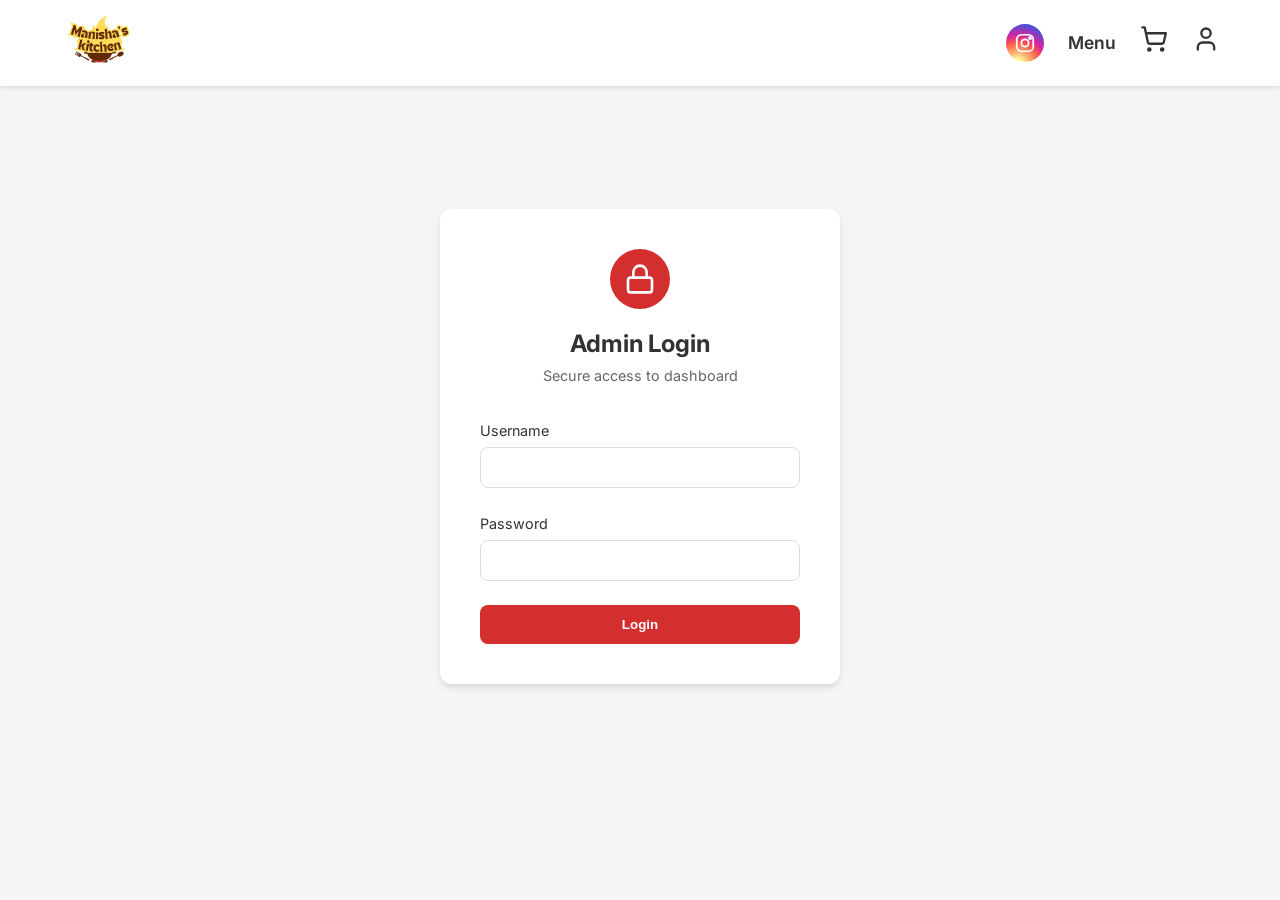
<file: admin/index.html>
<!doctype html>
<html lang="en">
  <head>
    <meta charset="UTF-8" />
    <link rel="icon" type="image/svg+xml" href="../favicon.svg" />
    <link rel="icon" type="image/png" sizes="32x32" href="../assets/favicon-32.png" />
    <link rel="apple-touch-icon" href="../assets/apple-touch-icon.png" />
    <meta name="viewport" content="width=device-width, initial-scale=1.0" />
    <title>Manisha's Kitchen | Eat More. Save More | Delicious Food &amp; Great Offers.</title>
    <meta name="description" content="Order delicious homemade Indian food from Manisha's Kitchen. Eat more, save more with great offers on fresh meals, snacks, and beverages." />
    <meta name="keywords" content="Manisha's Kitchen, Indian food, homemade food, food offers, online food ordering, restaurant menu" />
    <meta name="author" content="Manisha's Kitchen" />
    <meta name="robots" content="index, follow" />
    <meta name="theme-color" content="#e85d04" />

    <meta property="og:type" content="website" />
    <meta property="og:site_name" content="Manisha's Kitchen" />
    <meta property="og:title" content="Manisha's Kitchen | Eat More. Save More | Delicious Food &amp; Great Offers." />
    <meta property="og:description" content="Order delicious homemade Indian food and discover great offers at Manisha's Kitchen." />
    <meta property="og:image" content="../assets/food/photo-updates/chicken-biryani.png" />
    <meta property="og:image:alt" content="A delicious meal from Manisha's Kitchen" />
    <meta property="og:locale" content="en_IN" />

    <meta name="twitter:card" content="summary_large_image" />
    <meta name="twitter:title" content="Manisha's Kitchen | Eat More. Save More | Delicious Food &amp; Great Offers." />
    <meta name="twitter:description" content="Order delicious homemade Indian food and discover great offers at Manisha's Kitchen." />
    <meta name="twitter:image" content="../assets/food/photo-updates/chicken-biryani.png" />
    <meta name="twitter:image:alt" content="A delicious meal from Manisha's Kitchen" />
    <link rel="preconnect" href="https://fonts.googleapis.com">
    <link rel="preconnect" href="https://fonts.gstatic.com" crossorigin>
    <link href="https://fonts.googleapis.com/css2?family=Inter:wght@400;500;600;700&display=swap" rel="stylesheet">
    <script>
      var pathSegments = window.location.pathname.split('/');
      var adminSegmentIndex = pathSegments.findIndex(function (segment) {
        return segment.toLowerCase() === 'admin';
      });
      window.__ORDER_APP_BASE__ = adminSegmentIndex >= 0
        ? pathSegments.slice(0, adminSegmentIndex).join('/') + '/'
        : new URL('./', window.location.href).pathname;
      // The prebuilt admin bundle contains a few legacy root-relative links.
      // Keep them inside this deployment when it is hosted in a subfolder,
      // including nested routes such as /admin/lms.
      function localLegacyPath(link) {
        var href = link.getAttribute('href') || link.href || '';
        try {
          var parsed = new URL(href, window.location.href);
          return parsed.origin === window.location.origin ? parsed.pathname : '';
        } catch (_) {
          return '';
        }
      }
      function destinationForLegacyLink(link) {
        var pathname = localLegacyPath(link);
        if (pathname === '/menu.html' || pathname === '/checkout.html') {
          return window.__ORDER_APP_BASE__ + pathname.slice(1);
        }
        return '';
      }
      function rewriteLegacyLinks() {
        document.querySelectorAll('a[href]').forEach(function (link) {
          var destination = destinationForLegacyLink(link);
          if (destination) link.setAttribute('href', destination);
        });
      }
      document.addEventListener('click', function (event) {
        var link = event.target.closest && event.target.closest('a[href]');
        var destination = link && destinationForLegacyLink(link);
        if (destination) {
          event.preventDefault();
          window.location.assign(destination);
        }
      }, true);
      new MutationObserver(rewriteLegacyLinks).observe(document.documentElement, { childList: true, subtree: true });
      document.addEventListener('DOMContentLoaded', rewriteLegacyLinks);
    </script>
    <script defer src="address-display.js?v=address-live-1"></script>
    <script type="module" crossorigin src="../assets/index-DFJhDGKq.js"></script>
    <link rel="stylesheet" crossorigin href="../assets/index-k2oe8nTM.css">
  </head>
  <body>
    <div id="root"></div>
  </body>
</html>
</file>
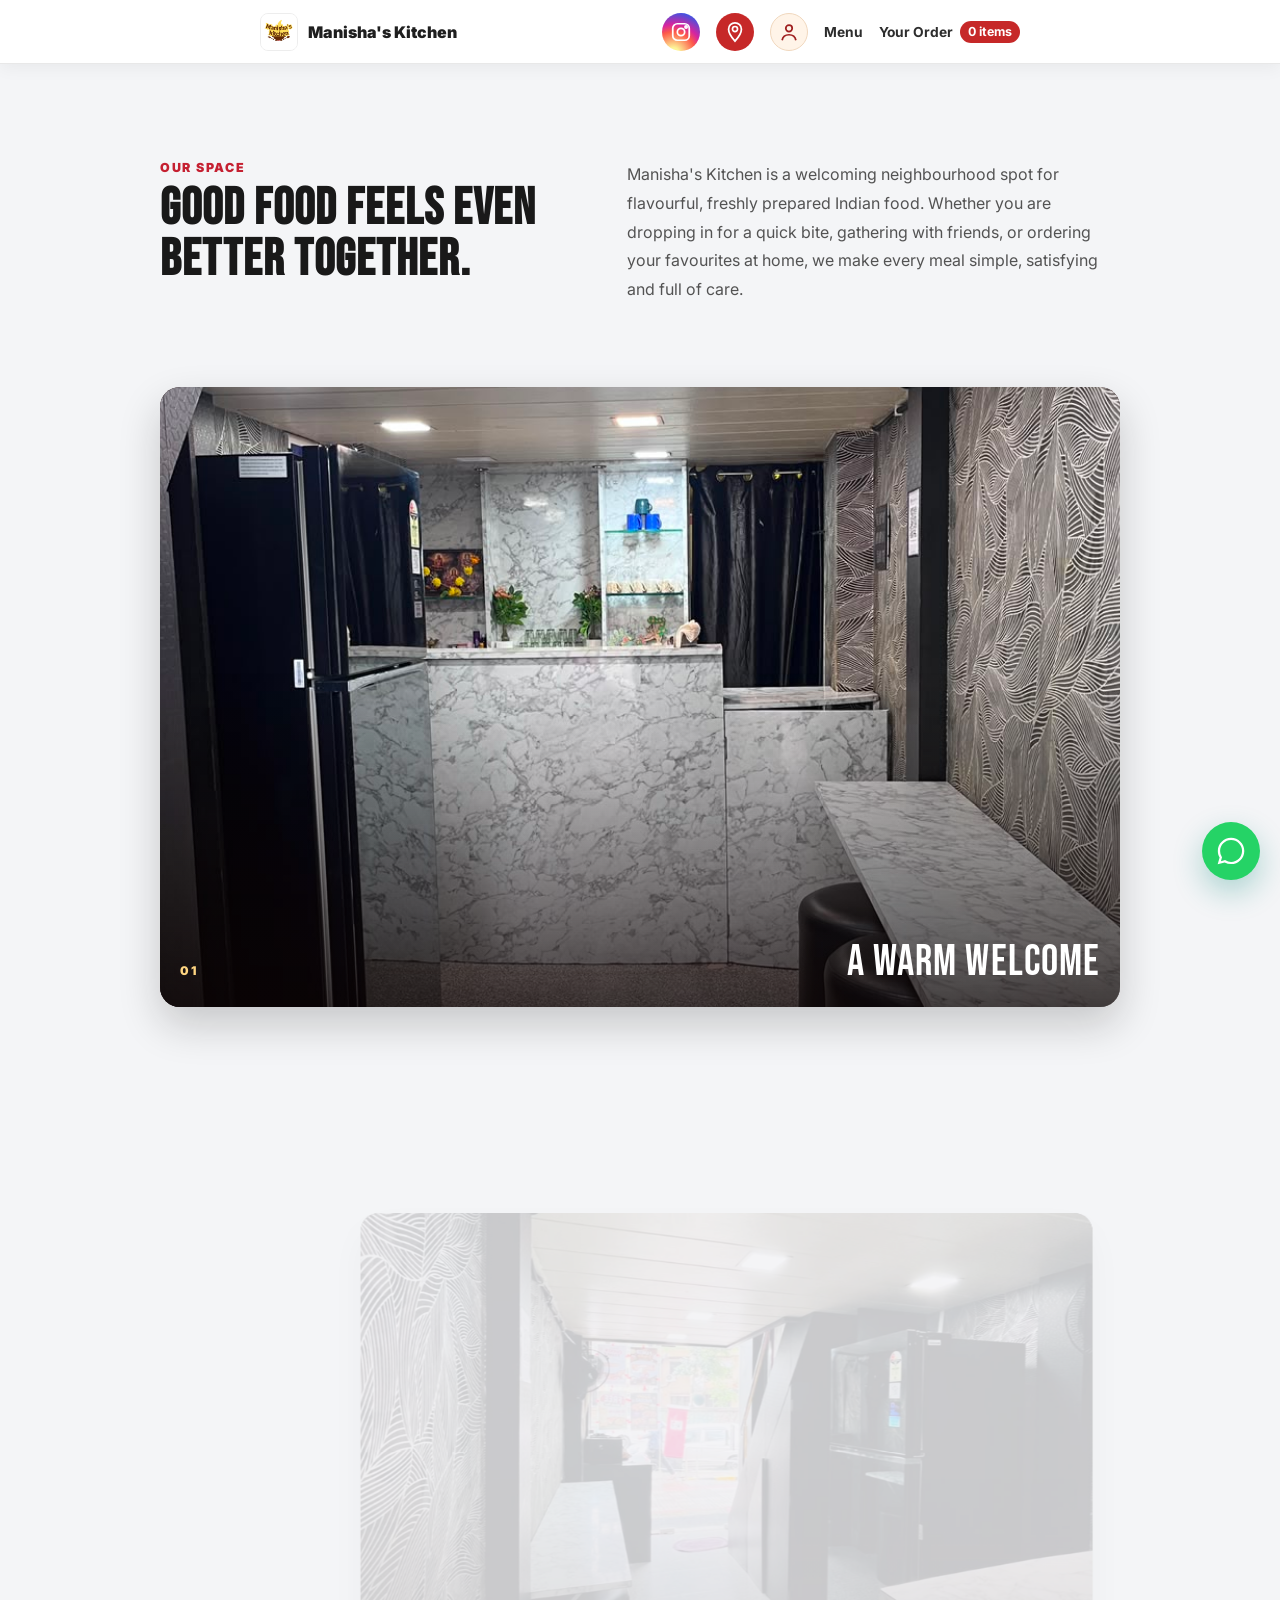
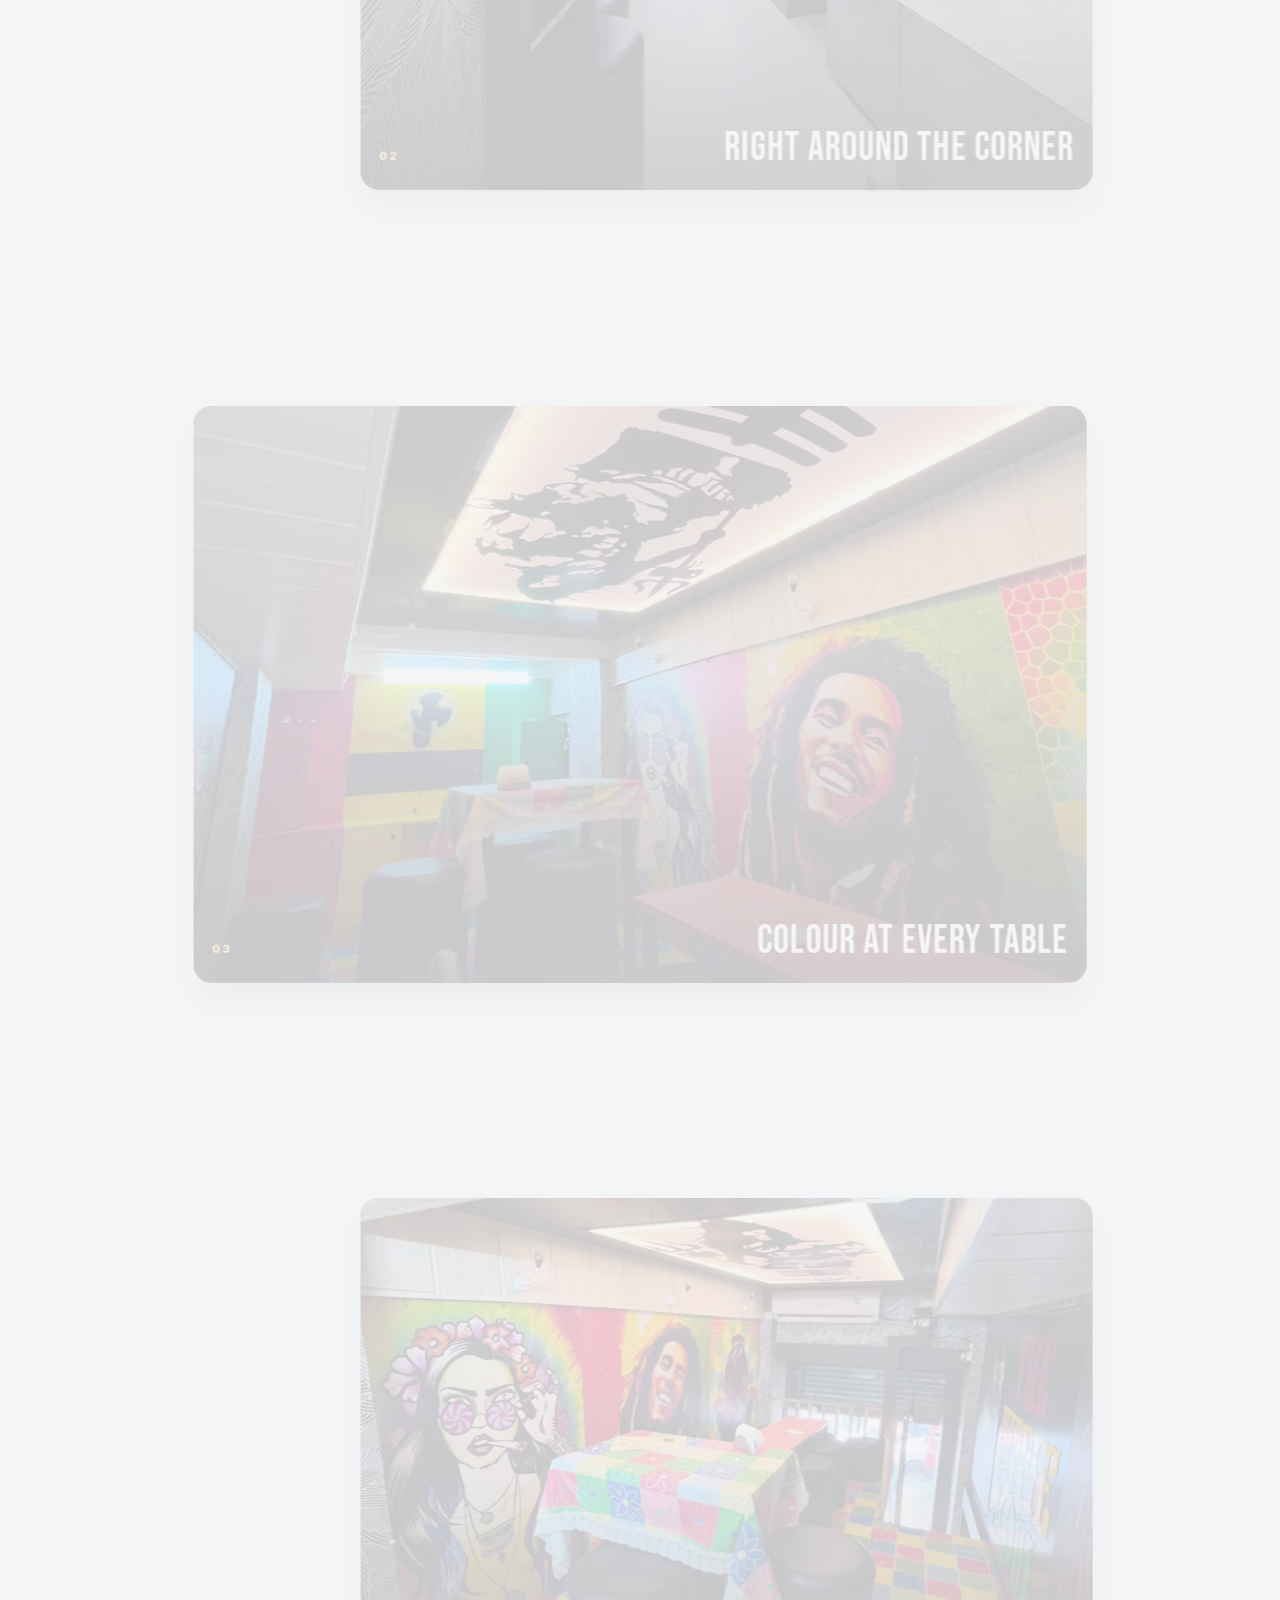
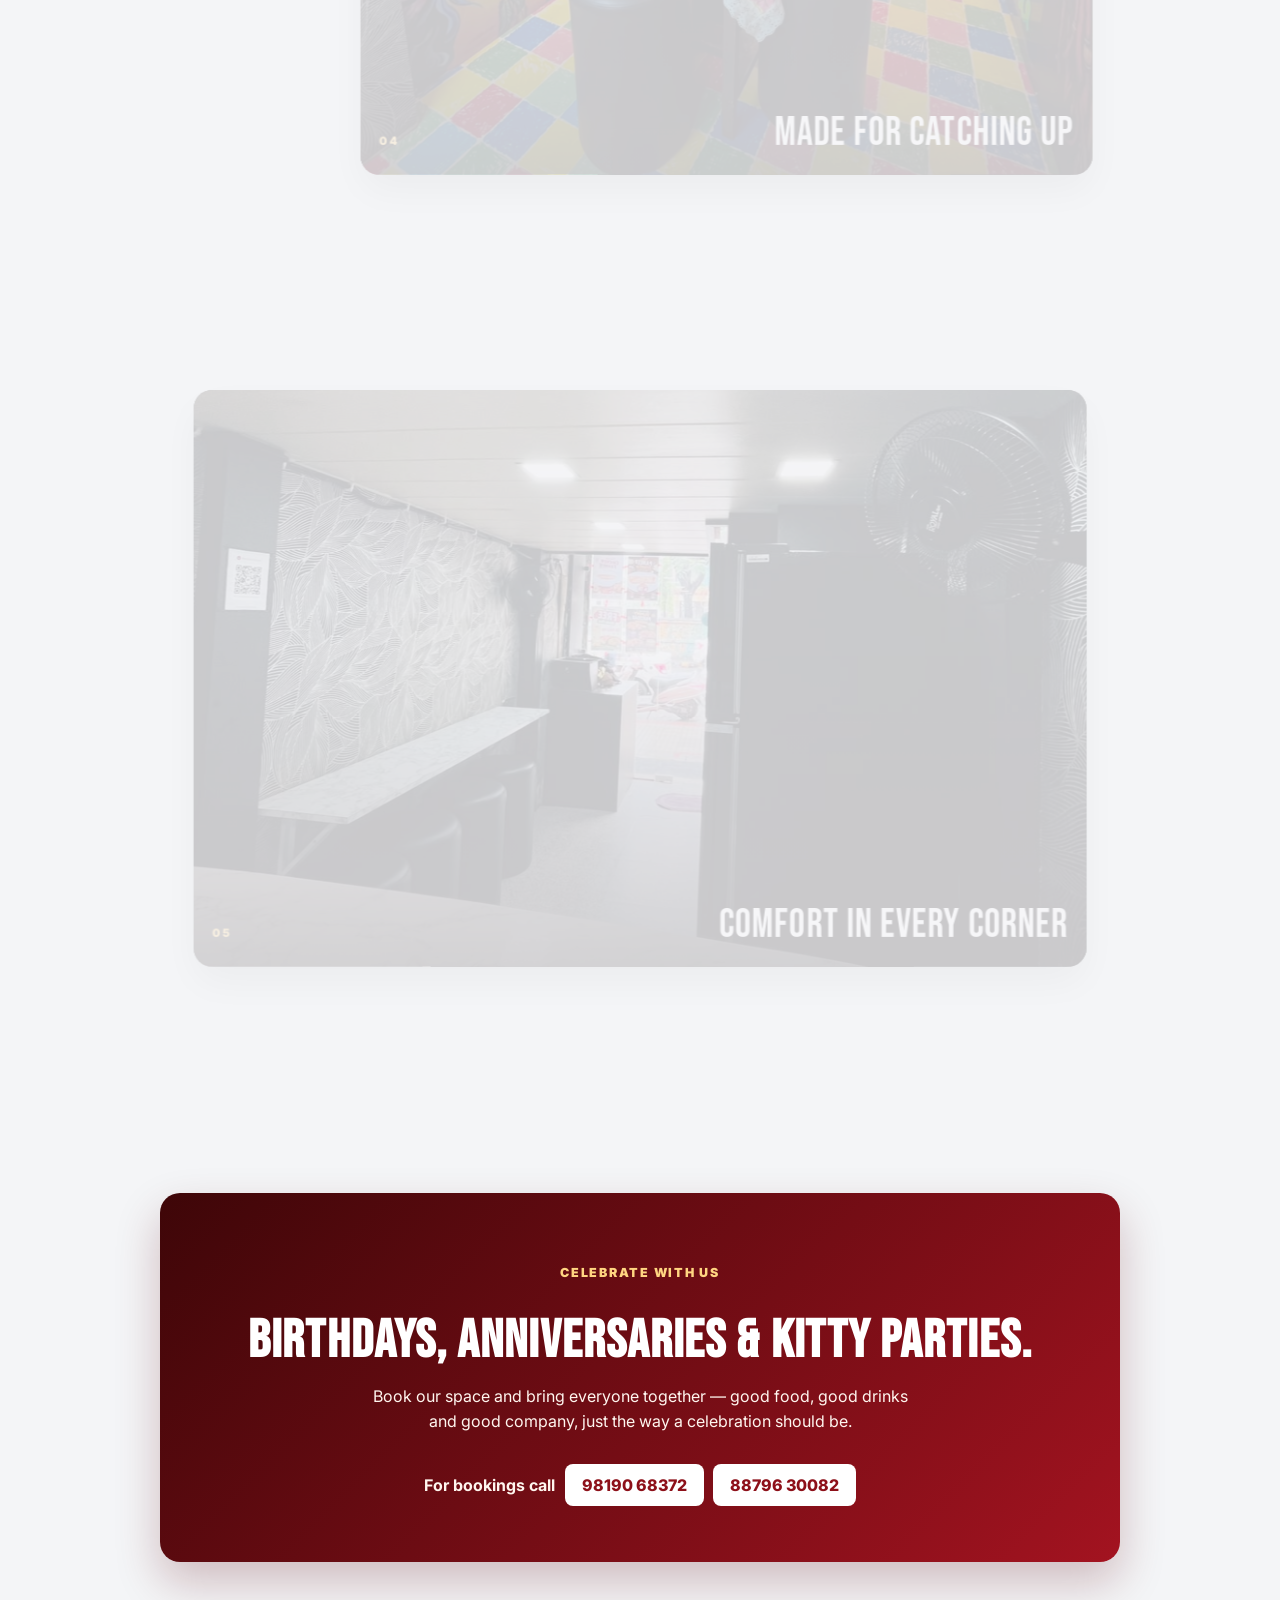
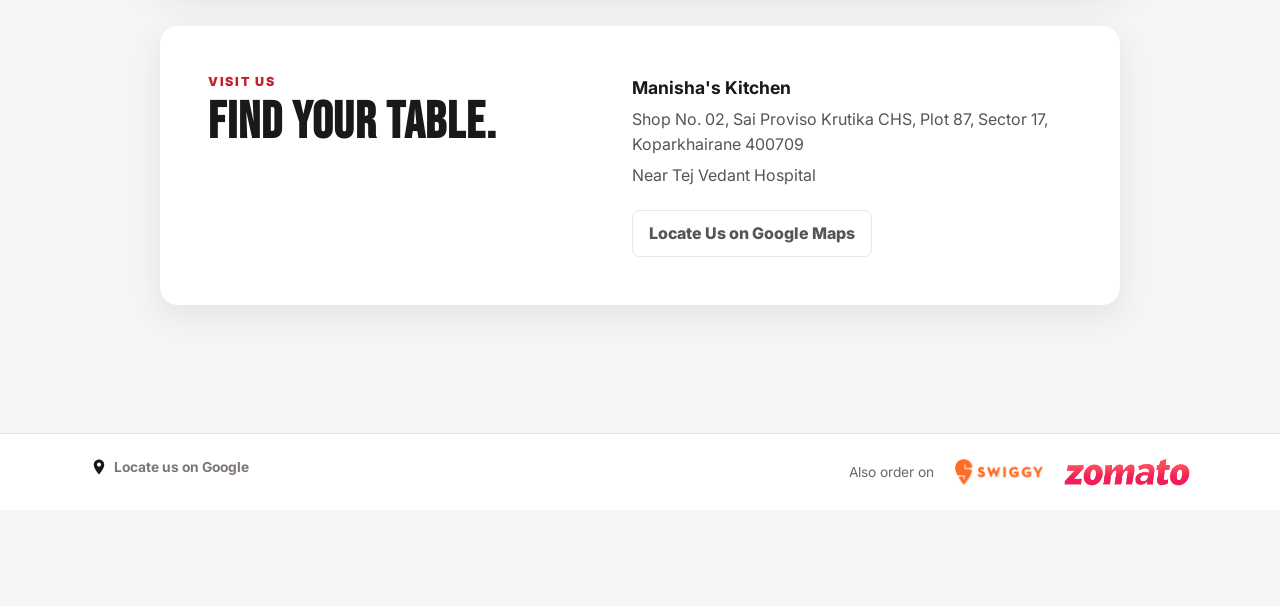
<file: about.html>
<!doctype html>
<html lang="en">
<head>
    <meta charset="utf-8">
    <meta name="viewport" content="width=device-width, initial-scale=1">
    <title>Manisha's Kitchen | Eat More. Save More | Delicious Food &amp; Great Offers.</title>
    <meta name="description" content="Order delicious homemade Indian food from Manisha's Kitchen. Eat more, save more with great offers on fresh meals, snacks, and beverages.">
    <meta name="robots" content="index, follow">
    <meta name="theme-color" content="#e85d04">
    <meta property="og:type" content="website">
    <meta property="og:site_name" content="Manisha's Kitchen">
    <meta property="og:title" content="Manisha's Kitchen | Eat More. Save More | Delicious Food &amp; Great Offers.">
    <meta property="og:description" content="Order delicious homemade Indian food and discover great offers at Manisha's Kitchen.">
    <meta property="og:image" content="assets/food/chole-puri.png">
    <meta property="og:image:alt" content="A delicious meal from Manisha's Kitchen">
    <meta property="og:locale" content="en_IN">
    <meta name="twitter:card" content="summary_large_image">
    <meta name="twitter:title" content="Manisha's Kitchen | Eat More. Save More | Delicious Food &amp; Great Offers.">
    <meta name="twitter:description" content="Order delicious homemade Indian food and discover great offers at Manisha's Kitchen.">
    <meta name="twitter:image" content="assets/food/chole-puri.png">
    <link rel="preconnect" href="https://fonts.googleapis.com">
    <link rel="preconnect" href="https://fonts.gstatic.com" crossorigin>
    <link href="https://fonts.googleapis.com/css2?family=Bebas+Neue&family=Inter:wght@400;500;600;700;800;900&display=swap" rel="stylesheet">
    <link rel="stylesheet" href="assets/style.css?v=chinese-category-1">
    <!-- Google tag (gtag.js) -->
    <script async src="https://www.googletagmanager.com/gtag/js?id=G-72QNT6NEKL"></script>
    <script>
      window.dataLayer = window.dataLayer || [];
      function gtag(){dataLayer.push(arguments);}
      gtag('js', new Date());

      gtag('config', 'G-72QNT6NEKL');
    </script>
</head>
<body class="about-page order-app">
    <header class="site-header">
        <a class="brand" href="./"><img src="assets/logo.png" alt="Manisha's Kitchen logo"><span>Manisha's Kitchen</span></a>
        <a class="nav-icon-link instagram-link" href="https://www.instagram.com/manishaskitchen2026" target="_blank" rel="noopener" aria-label="Manisha's Kitchen on Instagram" title="Instagram"><svg viewBox="0 0 24 24" aria-hidden="true"><rect x="3" y="3" width="18" height="18" rx="5"></rect><circle cx="12" cy="12" r="4"></circle><circle cx="17.5" cy="6.5" r="1.2"></circle></svg></a>
        <a class="nav-icon-link location-link active" href="about.html" aria-current="page" aria-label="About Manisha's Kitchen" title="About us"><svg viewBox="0 0 24 24" aria-hidden="true"><path d="M12 2C8.13 2 5 5.13 5 9c0 5.25 7 13 7 13s7-7.75 7-13c0-3.87-3.13-7-7-7Zm0 9.5A2.5 2.5 0 1 1 12 6a2.5 2.5 0 0 1 0 5.5Z"></path></svg></a>
        <a class="nav-icon-link account-link" href="account.html" aria-label="Open your account" title="Your account"><svg viewBox="0 0 24 24" aria-hidden="true"><circle cx="12" cy="8" r="3.5"></circle><path d="M4.5 21c.7-4 3.2-6 7.5-6s6.8 2 7.5 6"></path></svg></a>
        <button class="nav-toggle" type="button" data-nav-toggle aria-label="Menu"><span class="bar"></span><span class="bar"></span><span class="bar"></span></button>
        <nav class="site-nav" data-nav><a href="menu.html">Menu</a><a class="nav-order-link" href="checkout.html">Your Order <span class="cart-count" data-cart-count>0 items</span></a></nav>
    </header>
    <main class="about-main">
        <section class="about-section about-story">
            <div><p class="about-kicker">Our space</p><h2>Good food feels even better together.</h2></div>
            <p>Manisha's Kitchen is a welcoming neighbourhood spot for flavourful, freshly prepared Indian food. Whether you are dropping in for a quick bite, gathering with friends, or ordering your favourites at home, we make every meal simple, satisfying and full of care.</p>
        </section>
        <section class="restaurant-parallax-gallery" aria-label="Photos of Manisha's Kitchen">
            <figure class="restaurant-parallax-card" data-about-parallax><img src="assets/restaurant/restaurant-1.jpeg" alt="Counter and seating at Manisha's Kitchen"><figcaption><span>01</span><strong>A warm welcome</strong></figcaption></figure>
            <figure class="restaurant-parallax-card restaurant-parallax-card--offset" data-about-parallax><img src="assets/restaurant/restaurant-2.jpeg" alt="Restaurant entrance and seating"><figcaption><span>02</span><strong>Right around the corner</strong></figcaption></figure>
            <figure class="restaurant-parallax-card" data-about-parallax><img src="assets/restaurant/restaurant-3.jpeg" alt="Colourful dining corner at Manisha's Kitchen"><figcaption><span>03</span><strong>Colour at every table</strong></figcaption></figure>
            <figure class="restaurant-parallax-card restaurant-parallax-card--offset" data-about-parallax><img src="assets/restaurant/restaurant-4.jpeg" alt="Seating area with mural artwork"><figcaption><span>04</span><strong>Made for catching up</strong></figcaption></figure>
            <figure class="restaurant-parallax-card" data-about-parallax><img src="assets/restaurant/restaurant-5.jpeg" alt="Comfortable seating inside Manisha's Kitchen"><figcaption><span>05</span><strong>Comfort in every corner</strong></figcaption></figure>
        </section>
        <section class="about-celebrate">
            <p class="about-kicker">Celebrate with us</p>
            <h2>Birthdays, anniversaries &amp; kitty parties.</h2>
            <p>Book our space and bring everyone together — good food, good drinks and good company, just the way a celebration should be.</p>
            <div class="about-celebrate-cta">
                <span>For bookings call</span>
                <a class="btn primary" href="tel:+919819068372">98190 68372</a>
                <a class="btn primary" href="tel:+918879630082">88796 30082</a>
            </div>
        </section>
        <section class="about-section about-visit">
            <div><p class="about-kicker">Visit us</p><h2>Find your table.</h2></div>
            <div class="about-address"><strong>Manisha's Kitchen</strong><span>Shop No. 02, Sai Proviso Krutika CHS, Plot 87, Sector 17,<br>Koparkhairane 400709</span><span>Near Tej Vedant Hospital</span><a class="btn secondary" href="https://www.google.com/maps/place/19%C2%B006'04.0%22N+72%C2%B059'53.5%22E/@19.1011162,72.9956195,17z/data=!3m1!4b1!4m4!3m3!8m2!3d19.1011111!4d72.9981944" target="_blank" rel="noopener">Locate Us on Google Maps</a></div>
        </section>
    </main>
    <footer class="site-footer">
        <a class="footer-locate-link" href="https://www.google.com/maps/place/19%C2%B006'04.0%22N+72%C2%B059'53.5%22E/@19.1011162,72.9956195,17z/data=!3m1!4b1!4m4!3m3!8m2!3d19.1011111!4d72.9981944" target="_blank" rel="noopener"><svg viewBox="0 0 24 24" aria-hidden="true" focusable="false"><path d="M12 2C8.13 2 5 5.13 5 9c0 5.25 7 13 7 13s7-7.75 7-13c0-3.87-3.13-7-7-7Zm0 9.5A2.5 2.5 0 1 1 12 6a2.5 2.5 0 0 1 0 5.5Z"></path></svg><span>Locate us on Google</span></a>
        <div class="footer-partners">
            <span class="footer-partners-label">Also order on</span>
            <a class="footer-partner-link" href="https://www.swiggy.com/menu/1385120?source=sharing" target="_blank" rel="noopener noreferrer" aria-label="Order on Swiggy (opens in a new window)">
                <img src="assets/swiggy-logo.png" alt="Swiggy" loading="lazy">
            </a>
            <a class="footer-partner-link" href="https://zomato.onelink.me/xqzv/0ipqt0ki" target="_blank" rel="noopener noreferrer" aria-label="Order on Zomato (opens in a new window)">
                <img src="assets/zomato-logo.png" alt="Zomato" loading="lazy">
            </a>
        </div>
    </footer>
    <a class="floating-whatsapp-button" href="https://wa.me/918879630082" target="_blank" rel="noopener" aria-label="Send WhatsApp message to Manisha's Kitchen" title="WhatsApp"><svg viewBox="0 0 24 24" aria-hidden="true"><path d="M12.04 2c-5.47 0-9.92 4.45-9.92 9.92 0 1.75.46 3.46 1.34 4.97L2 22l5.25-1.38a9.9 9.9 0 0 0 4.79 1.22h.01c5.47 0 9.92-4.45 9.92-9.92S17.52 2 12.04 2Zm0 18.16h-.01a8.2 8.2 0 0 1-4.17-1.14l-.3-.18-3.12.82.83-3.04-.2-.31a8.18 8.18 0 0 1-1.25-4.39c0-4.53 3.69-8.22 8.23-8.22a8.19 8.19 0 0 1 8.22 8.22c0 4.54-3.69 8.24-8.23 8.24Z"></path></svg></a>
    <script src="assets/app.js?v=chinese-category-1"></script>
</body>
</html>
</file>
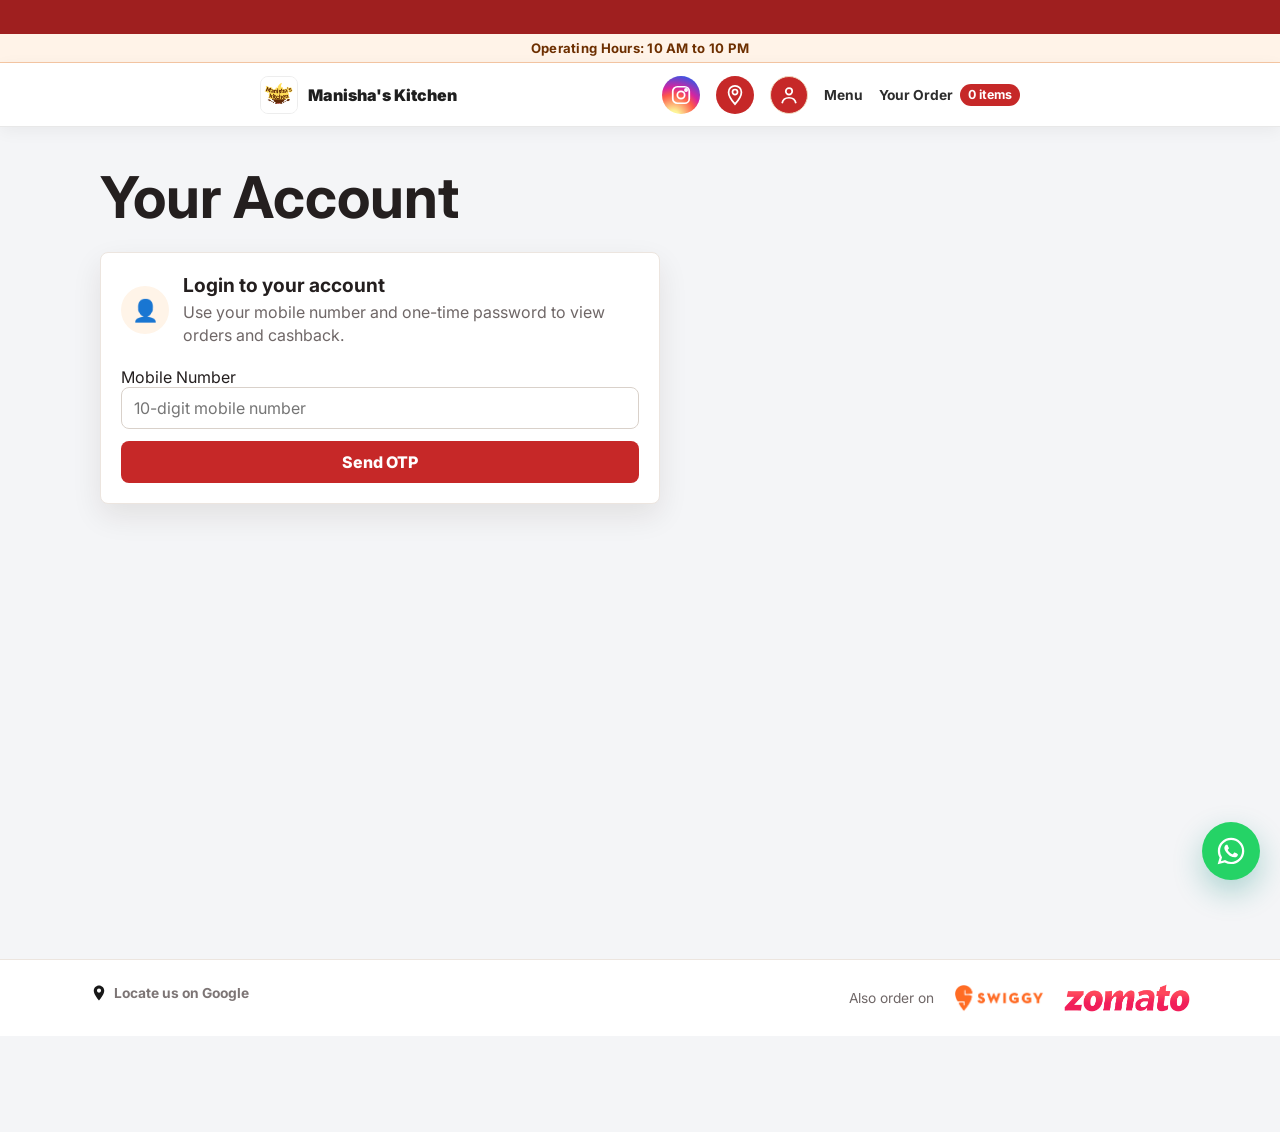
<file: account.html>
<!doctype html>
<html lang="en">
<head>
    <meta charset="utf-8">
    <meta name="viewport" content="width=device-width, initial-scale=1">
    <title>Manisha's Kitchen | Eat More. Save More | Delicious Food &amp; Great Offers.</title>
    <meta name="description" content="Order delicious homemade Indian food from Manisha's Kitchen. Eat more, save more with great offers on fresh meals, snacks, and beverages.">
    <meta name="robots" content="noindex, nofollow">
    <meta name="theme-color" content="#e85d04">
    <link rel="icon" type="image/svg+xml" href="favicon.svg">
    <link rel="icon" type="image/png" sizes="32x32" href="assets/favicon-32.png">
    <link rel="apple-touch-icon" href="assets/apple-touch-icon.png">
    <meta property="og:type" content="website">
    <meta property="og:site_name" content="Manisha's Kitchen">
    <meta property="og:title" content="Manisha's Kitchen | Eat More. Save More | Delicious Food &amp; Great Offers.">
    <meta property="og:description" content="Order delicious homemade Indian food and discover great offers at Manisha's Kitchen.">
    <meta property="og:image" content="assets/food/chole-puri.png">
    <meta property="og:image:alt" content="A delicious meal from Manisha's Kitchen">
    <meta property="og:locale" content="en_IN">
    <meta name="twitter:card" content="summary_large_image">
    <meta name="twitter:title" content="Manisha's Kitchen | Eat More. Save More | Delicious Food &amp; Great Offers.">
    <meta name="twitter:description" content="Order delicious homemade Indian food and discover great offers at Manisha's Kitchen.">
    <meta name="twitter:image" content="assets/food/chole-puri.png">
    <link rel="preconnect" href="https://fonts.googleapis.com">
    <link rel="preconnect" href="https://fonts.gstatic.com" crossorigin>
    <link href="https://fonts.googleapis.com/css2?family=Bebas+Neue&family=Inter:wght@400;500;600;700;800;900&display=swap" rel="stylesheet">
    <link rel="stylesheet" href="assets/style.css?v=chinese-category-1">
</head>
<body class="account-page order-app">
    <div class="promo-banner"><div class="promo-track"><span>Earn 10% Cashback on Every Order | Save 5% on Orders Above ₹500, 10% Above ₹1000!</span></div></div>
    <div class="operating-hours" role="note">Operating Hours: 10 AM to 10 PM</div>
    <header class="site-header">
        <a class="brand" href="./"><img src="assets/logo.png" alt="Manisha's Kitchen logo"><span>Manisha's Kitchen</span></a>
        <a class="nav-icon-link instagram-link" href="https://www.instagram.com/manishaskitchen2026" target="_blank" rel="noopener" aria-label="Manisha's Kitchen on Instagram" title="Instagram"><svg viewBox="0 0 24 24" aria-hidden="true" focusable="false"><rect x="3" y="3" width="18" height="18" rx="5"></rect><circle cx="12" cy="12" r="4"></circle><circle cx="17.5" cy="6.5" r="1.2"></circle></svg></a>
        <a class="nav-icon-link location-link" href="about.html" aria-label="About Manisha's Kitchen" title="About us"><svg viewBox="0 0 24 24" aria-hidden="true"><path d="M12 2C8.13 2 5 5.13 5 9c0 5.25 7 13 7 13s7-7.75 7-13c0-3.87-3.13-7-7-7Zm0 9.5A2.5 2.5 0 1 1 12 6a2.5 2.5 0 0 1 0 5.5Z"></path></svg></a>
        <a class="nav-icon-link account-link active" href="account.html" aria-label="Open your account" title="Your account"><svg viewBox="0 0 24 24" aria-hidden="true"><circle cx="12" cy="8" r="3.5"></circle><path d="M4.5 21c.7-4 3.2-6 7.5-6s6.8 2 7.5 6"></path></svg></a>
        <button class="nav-toggle" type="button" data-nav-toggle aria-label="Menu"><span class="bar"></span><span class="bar"></span><span class="bar"></span></button>
        <nav class="site-nav" data-nav><a href="menu.html">Menu</a><a class="nav-order-link" href="checkout.html">Your Order <span class="cart-count" data-cart-count>0 items</span></a></nav>
    </header>
    <main>
        <section class="section compact account-shell" data-account-shell>
            <h1>Your Account</h1>
            <div class="account-content" data-account-content></div>
        </section>
    </main>
    <footer class="site-footer">
        <a class="footer-locate-link" href="https://www.google.com/maps/place/19%C2%B006'04.0%22N+72%C2%B059'53.5%22E/@19.1011162,72.9956195,17z/data=!3m1!4b1!4m4!3m3!8m2!3d19.1011111!4d72.9981944" target="_blank" rel="noopener"><svg viewBox="0 0 24 24" aria-hidden="true" focusable="false"><path d="M12 2C8.13 2 5 5.13 5 9c0 5.25 7 13 7 13s7-7.75 7-13c0-3.87-3.13-7-7-7Zm0 9.5A2.5 2.5 0 1 1 12 6a2.5 2.5 0 0 1 0 5.5Z"></path></svg><span>Locate us on Google</span></a>
        <div class="footer-partners">
            <span class="footer-partners-label">Also order on</span>
            <a class="footer-partner-link" href="https://www.swiggy.com/menu/1385120?source=sharing" target="_blank" rel="noopener noreferrer" aria-label="Order on Swiggy (opens in a new window)">
                <img src="assets/swiggy-logo.png" alt="Swiggy" loading="lazy">
            </a>
            <a class="footer-partner-link" href="https://zomato.onelink.me/xqzv/0ipqt0ki" target="_blank" rel="noopener noreferrer" aria-label="Order on Zomato (opens in a new window)">
                <img src="assets/zomato-logo.png" alt="Zomato" loading="lazy">
            </a>
        </div>
    </footer>
    <a class="floating-whatsapp-button" href="https://wa.me/918879630082" target="_blank" rel="noopener" aria-label="Send WhatsApp message to Manisha's Kitchen" title="WhatsApp"><svg viewBox="0 0 24 24" aria-hidden="true" focusable="false"><path d="M12.04 2c-5.47 0-9.92 4.45-9.92 9.92 0 1.75.46 3.46 1.34 4.97L2 22l5.25-1.38a9.9 9.9 0 0 0 4.79 1.22h.01c5.47 0 9.92-4.45 9.92-9.92S17.52 2 12.04 2Zm0 18.16h-.01a8.2 8.2 0 0 1-4.17-1.14l-.3-.18-3.12.82.83-3.04-.2-.31a8.18 8.18 0 0 1-1.25-4.39c0-4.53 3.69-8.22 8.23-8.22a8.19 8.19 0 0 1 8.22 8.22c0 4.54-3.69 8.24-8.23 8.24Zm4.51-6.16c-.25-.12-1.47-.73-1.69-.81-.23-.08-.39-.12-.56.12-.16.25-.64.81-.78.97-.14.17-.29.19-.54.07-.25-.13-1.04-.38-1.98-1.22-.73-.65-1.23-1.46-1.37-1.7-.14-.25-.01-.38.11-.51.11-.11.25-.29.37-.43.12-.15.16-.25.25-.41.08-.17.04-.31-.02-.44-.07-.12-.56-1.34-.76-1.84-.2-.48-.41-.42-.56-.43h-.48c-.17 0-.43.06-.66.31-.23.25-.87.85-.87 2.06s.89 2.39 1.02 2.56c.12.16 1.76 2.68 4.26 3.75.6.26 1.06.41 1.42.53.6.19 1.14.16 1.57.1.48-.07 1.47-.6 1.68-1.18.2-.58.2-1.07.14-1.19-.06-.1-.23-.16-.48-.29Z"></path></svg></a>
    <script src="assets/app.js?v=chinese-category-1"></script>
</body>
</html>
</file>
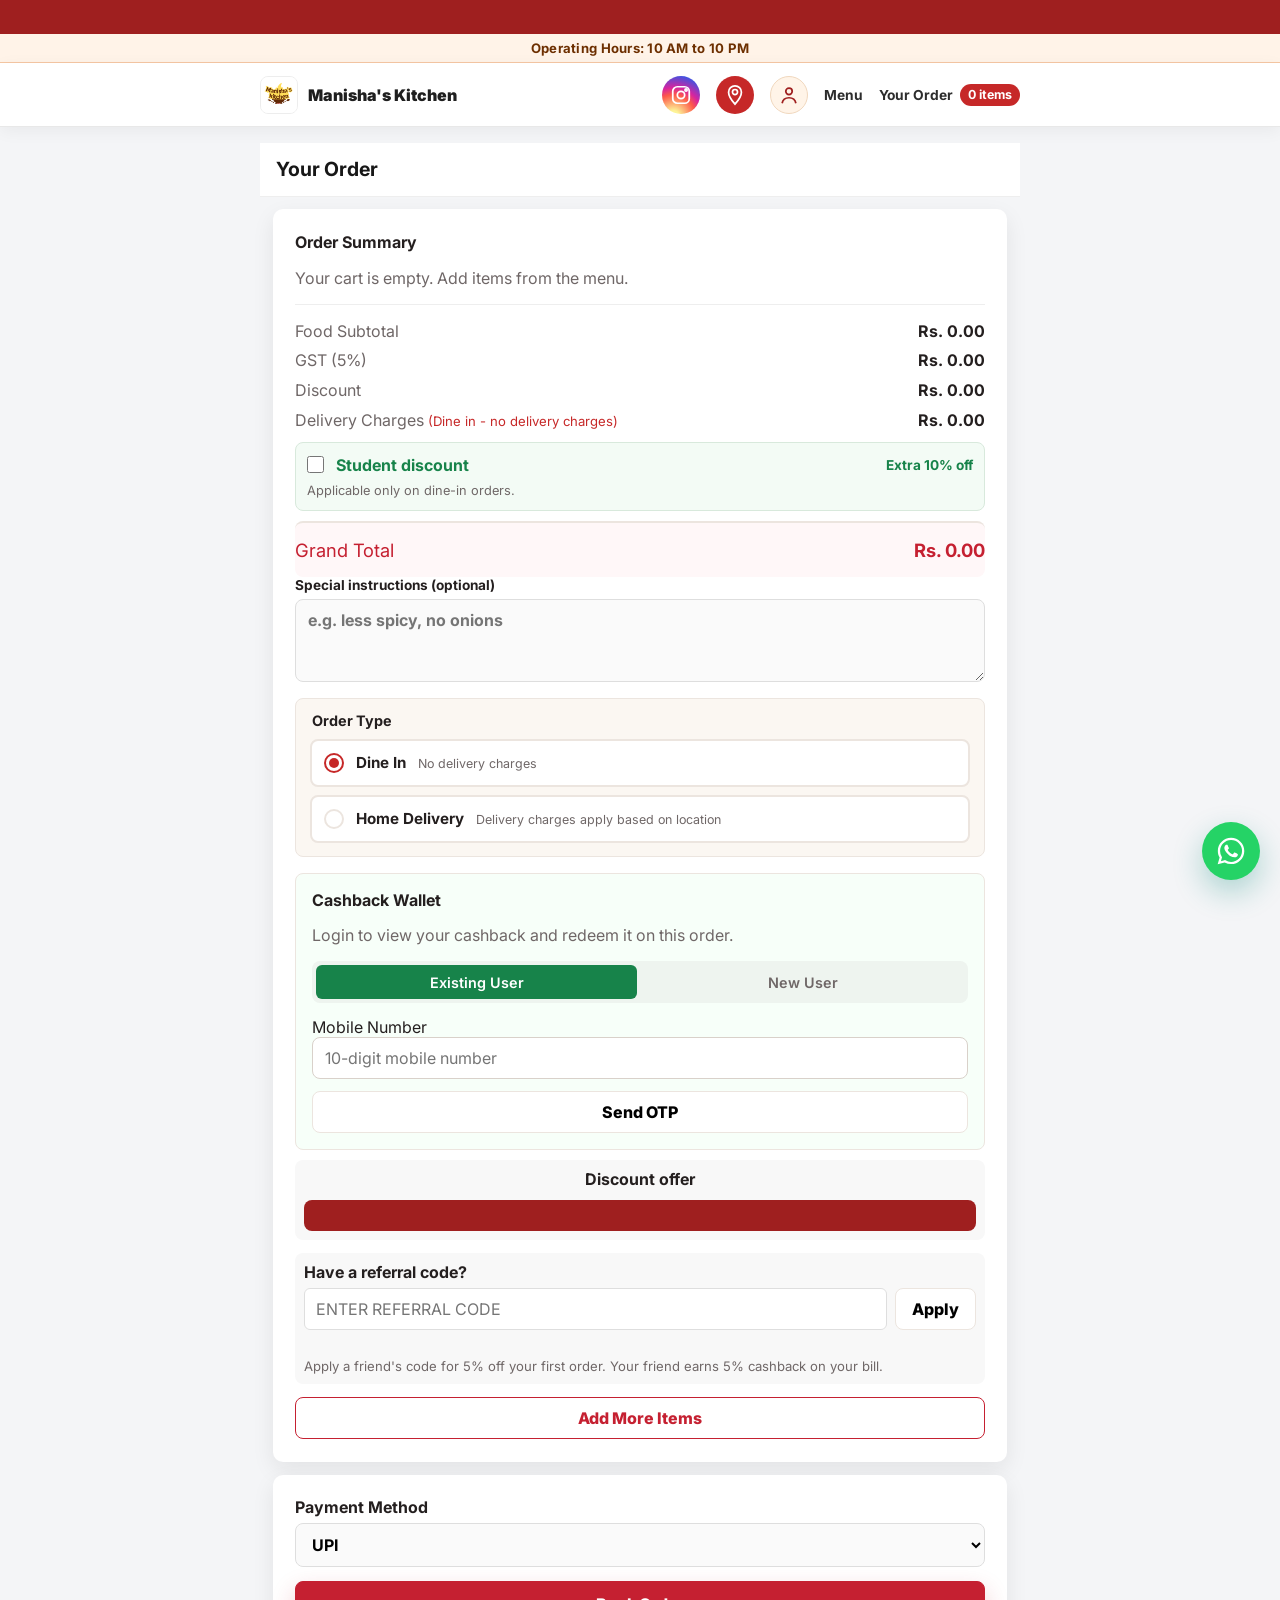
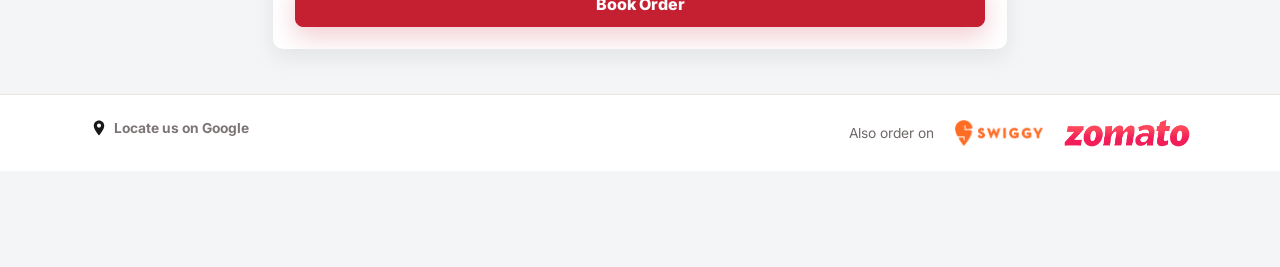
<file: checkout.html>
<!doctype html>
<html lang="en">
<head>
    <meta charset="utf-8">
    <meta name="viewport" content="width=device-width, initial-scale=1">
    <title>Manisha's Kitchen | Eat More. Save More | Delicious Food &amp; Great Offers.</title>
    <meta name="description" content="Order delicious homemade Indian food from Manisha's Kitchen. Eat more, save more with great offers on fresh meals, snacks, and beverages.">
    <meta name="robots" content="noindex, nofollow">
    <meta name="theme-color" content="#e85d04">
    <link rel="icon" type="image/svg+xml" href="favicon.svg">
    <link rel="icon" type="image/png" sizes="32x32" href="assets/favicon-32.png">
    <link rel="apple-touch-icon" href="assets/apple-touch-icon.png">
    <meta property="og:type" content="website">
    <meta property="og:site_name" content="Manisha's Kitchen">
    <meta property="og:title" content="Manisha's Kitchen | Eat More. Save More | Delicious Food &amp; Great Offers.">
    <meta property="og:description" content="Order delicious homemade Indian food and discover great offers at Manisha's Kitchen.">
    <meta property="og:image" content="assets/food/chole-puri.png">
    <meta property="og:image:alt" content="A delicious meal from Manisha's Kitchen">
    <meta property="og:locale" content="en_IN">
    <meta name="twitter:card" content="summary_large_image">
    <meta name="twitter:title" content="Manisha's Kitchen | Eat More. Save More | Delicious Food &amp; Great Offers.">
    <meta name="twitter:description" content="Order delicious homemade Indian food and discover great offers at Manisha's Kitchen.">
    <meta name="twitter:image" content="assets/food/chole-puri.png">
    <link rel="preconnect" href="https://fonts.googleapis.com">
    <link rel="preconnect" href="https://fonts.gstatic.com" crossorigin>
    <link href="https://fonts.googleapis.com/css2?family=Bebas+Neue&family=Inter:wght@400;500;600;700;800;900&display=swap" rel="stylesheet">
    <link rel="stylesheet" href="assets/style.css?v=chinese-category-1">
    <!-- Google tag (gtag.js) -->
    <script async src="https://www.googletagmanager.com/gtag/js?id=G-72QNT6NEKL"></script>
    <script>
      window.dataLayer = window.dataLayer || [];
      function gtag(){dataLayer.push(arguments);}
      gtag('js', new Date());

      gtag('config', 'G-72QNT6NEKL');
    </script>
</head>
<body class="checkout-page order-app">
    <div class="promo-banner">
        <div class="promo-track">
            <span>Earn 10% Cashback on Every Order | Save 5% on Orders Above ₹500, 10% Above ₹1000!</span>
                    </div>
    </div>
    <div class="operating-hours" role="note">Operating Hours: 10 AM to 10 PM</div>
<header class="site-header">
    <a class="brand" href="./">
        <img src="assets/logo.png" alt="Manisha's Kitchen logo">
        <span>Manisha's Kitchen</span>
    </a>
    <a class="nav-icon-link instagram-link" href="https://www.instagram.com/manishaskitchen2026" target="_blank" rel="noopener" aria-label="Manisha's Kitchen on Instagram" title="Instagram">
        <svg viewBox="0 0 24 24" aria-hidden="true" focusable="false">
            <rect x="3" y="3" width="18" height="18" rx="5"></rect>
            <circle cx="12" cy="12" r="4"></circle>
            <circle cx="17.5" cy="6.5" r="1.2"></circle>
        </svg>
    </a>
    <a class="nav-icon-link location-link" href="about.html" aria-label="About Manisha's Kitchen" title="About us">
        <svg viewBox="0 0 24 24" aria-hidden="true" focusable="false">
            <path d="M12 2C8.13 2 5 5.13 5 9c0 5.25 7 13 7 13s7-7.75 7-13c0-3.87-3.13-7-7-7Zm0 9.5A2.5 2.5 0 1 1 12 6a2.5 2.5 0 0 1 0 5.5Z"></path>
        </svg>
    </a>
    <a class="nav-icon-link account-link" href="account.html" aria-label="Open your account" title="Your account">
        <svg viewBox="0 0 24 24" aria-hidden="true" focusable="false">
            <circle cx="12" cy="8" r="3.5"></circle>
            <path d="M4.5 21c.7-4 3.2-6 7.5-6s6.8 2 7.5 6"></path>
        </svg>
    </a>
    <button class="nav-toggle" type="button" data-nav-toggle aria-label="Menu"><span class="bar"></span><span class="bar"></span><span class="bar"></span></button>
    <nav class="site-nav" data-nav>
        <a href="menu.html">Menu</a>
        <a class="nav-order-link" href="checkout.html">Your Order <span class="cart-count" data-cart-count>0 items</span></a>
            </nav>
</header>
<main>
<section class="section compact">
            <h1>Your Order</h1>
                <div class="checkout-grid">
            <section class="card checkout-summary">
                <h2>Order Summary</h2>
                <div data-checkout-items data-active-item-ids="[28,29,30,31,32,33,34,35,36,37,38,39,41,42,43,44,40,23,24,25,26,45,46,21,22,27,7,8,47,48,63,64,65,66,67,68,69,70,71,72,73,74,13,14,15,16,49,50,51,17,1,3,4,9,10,11,12,18,19,20]" data-gst-rate="0.05" data-discount-tiers="{&quot;500&quot;:0.05,&quot;1000&quot;:0.1}"></div>
                <div class="invoice-totals">
                    <div><span>Food Subtotal</span><strong data-checkout-subtotal>Rs. 0.00</strong></div>
                    <div><span>GST (5%)</span><strong data-checkout-gst>Rs. 0.00</strong></div>
                    <div><span>Discount</span><strong data-checkout-discount>Rs. 0.00</strong></div>
                    <div data-checkout-referral-row hidden><span>Referral Discount (5%)</span><strong data-checkout-referral-discount>Rs. 0.00</strong></div>
                    <div data-student-discount-row hidden><span>Student Discount (10%)</span><strong data-student-discount>Rs. 0.00</strong></div>
                    <div><span>Delivery Charges <small class="delivery-nudge" data-delivery-nudge></small></span><strong data-checkout-delivery>Rs. 0.00</strong></div>
                    <div data-checkout-cashback-row hidden><span>Cashback Redeemed</span><strong data-checkout-cashback>Rs. 0.00</strong></div>
                </div>
                <div class="student-discount-field" data-student-discount-field>
                    <label class="student-discount-toggle" for="student-discount-toggle">
                        <input id="student-discount-toggle" type="checkbox" data-student-discount-toggle aria-controls="student-discount-details" aria-expanded="false">
                        <span>Student discount</span>
                        <em>Extra 10% off</em>
                    </label>
                    <p class="student-discount-availability">Applicable only on dine-in orders.</p>
                    <div id="student-discount-details" class="student-discount-inputs" data-student-discount-details hidden>
                        <input id="student-institution" data-student-institution maxlength="120" placeholder="School or college name" autocomplete="organization">
                        <input data-student-grade maxlength="60" placeholder="Grade / class / year" autocomplete="off">
                    </div>
                    <p data-student-discount-note hidden>Enter both details to apply your student discount in addition to eligible order discounts.</p>
                </div>
                <div class="total-row grand">
                    <span>Grand Total</span>
                    <strong data-checkout-total>Rs. 0.00</strong>
                </div>

                <label class="special-instructions-field">Special instructions (optional)<textarea name="special_instructions" data-special-instructions rows="3" maxlength="300" placeholder="e.g. less spicy, no onions"></textarea></label>

                <div class="delivery-type-field">
                    <fieldset>
                        <legend>Order Type</legend>
                        <div class="radio-group">
                            <label class="radio-option">
                                <input type="radio" name="delivery_type" value="dine_in" checked>
                                <span class="radio-custom"></span>
                                <strong>Dine In</strong>
                                <small>No delivery charges</small>
                            </label>
                            <label class="radio-option">
                                <input type="radio" name="delivery_type" value="home_delivery">
                                <span class="radio-custom"></span>
                                <strong>Home Delivery</strong>
                                <small>Delivery charges apply based on location</small>
                            </label>
                        </div>
                    </fieldset>
                </div>
                <div class="delivery-location-field" data-delivery-location-field hidden>
                    <fieldset>
                        <legend>Delivery Location</legend>
                        <label for="locality">Select Locality</label>
                        <select id="locality" name="locality" data-locality>
                            <option value="">Select your area</option>
                            <option value="koparkhairne">Koparkhairne</option>
                            <option value="bonkhode">Bonkhode</option>
                            <option value="ghansoli">Ghansoli</option>
                            <option value="vashi">Vashi</option>
                            <option value="other">Other</option>
                        </select>
                        <div class="sector-field" data-sector-field hidden>
                            <label for="sector">Select Sector (Koparkhairne)</label>
                            <select id="sector" name="sector" data-sector>
                                <option value="">Select sector</option>
                                <script>
                                    for (let i = 1; i <= 26; i++) {
                                        document.write('<option value="' + i + '">Sector ' + i + '</option>');
                                    }
                                </script>
                            </select>
                        </div>
                        <div class="custom-location-field" data-custom-location-field hidden>
                            <label for="custom_location">Enter your location</label>
                            <input type="text" id="custom_location" name="custom_location" data-custom-location placeholder="Enter your area / landmark" maxlength="100">
                        </div>
                    </fieldset>
                </div>
                <div class="delivery-address-field" data-delivery-address-field hidden>
                    <div class="saved-address-picker" data-saved-address-picker hidden></div>
                    <label for="address-label">Address title</label>
                    <select id="address-label" name="address_label" data-address-label>
                        <option value="Home">Home</option>
                        <option value="Office">Office</option>
                        <option value="Shop">Shop</option>
                        <option value="Custom">Custom</option>
                    </select>
                    <label data-custom-address-label hidden>Custom title<input name="custom_address_label" maxlength="40" placeholder="e.g. Mom's house"></label>
                    <label>Delivery address<textarea name="address" rows="3" placeholder="House / flat, street, landmark"></textarea></label>
                    <label class="save-address-option"><input type="checkbox" name="save_address" value="1"> Save this address to my account</label>
                    <p class="saved-address-note" data-saved-address-note>Log in to save addresses and use them on your next order.</p>
                </div>

                <section class="cashback-wallet" data-cashback-panel>
                    <h2>Cashback Wallet</h2>
                    <p>Login with mobile OTP to view earned cashback and redeem it on this order.</p>
                </section>

                <div class="discount-offer">
                    <strong>Discount offer</strong>
                    <div class="promo-banner discount-offer-ticker">
                        <div class="promo-track">
                            <span>Earn 10% Cashback on Every Order | Save 5% on Orders Above ₹500, 10% Above ₹1000!</span>
                        </div>
                    </div>
                </div>
                <div class="referral-field">
                    <label for="referral-code">Have a referral code?</label>
                    <div class="referral-input-row">
                        <input id="referral-code" data-referral-code maxlength="12" placeholder="Enter referral code" autocomplete="off">
                        <button type="button" class="btn secondary" data-referral-apply>Apply</button>
                    </div>
                    <p class="referral-status" data-referral-status></p>
                    <p class="referral-help">Apply a friend's code for 5% off your first order. Your friend earns 5% cashback on your bill.</p>
                </div>
                <a class="btn secondary full" href="menu.html">Add More Items</a>
            </section>
            <form class="card form-card" method="post" data-checkout-form data-static-checkout>
                <input type="hidden" name="cart_json" data-cart-json>
                <label>Payment Method
                    <select name="payment_method" data-payment-method>
                        <option value="UPI">UPI</option>
                        <option value="CASH">Cash</option>
                    </select>
                </label>
                <button class="btn primary full" type="submit">Book Order</button>
            </form>
        </div>
    </section>
</main>
<footer class="site-footer">
    <a class="footer-locate-link" href="https://www.google.com/maps/place/19%C2%B006'04.0%22N+72%C2%B059'53.5%22E/@19.1011162,72.9956195,17z/data=!3m1!4b1!4m4!3m3!8m2!3d19.1011111!4d72.9981944" target="_blank" rel="noopener"><svg viewBox="0 0 24 24" aria-hidden="true" focusable="false"><path d="M12 2C8.13 2 5 5.13 5 9c0 5.25 7 13 7 13s7-7.75 7-13c0-3.87-3.13-7-7-7Zm0 9.5A2.5 2.5 0 1 1 12 6a2.5 2.5 0 0 1 0 5.5Z"></path></svg><span>Locate us on Google</span></a>
    <div class="footer-partners">
        <span class="footer-partners-label">Also order on</span>
        <a class="footer-partner-link" href="https://www.swiggy.com/menu/1385120?source=sharing" target="_blank" rel="noopener noreferrer" aria-label="Order on Swiggy (opens in a new window)">
            <img src="assets/swiggy-logo.png" alt="Swiggy" loading="lazy">
        </a>
        <a class="footer-partner-link" href="https://zomato.onelink.me/xqzv/0ipqt0ki" target="_blank" rel="noopener noreferrer" aria-label="Order on Zomato (opens in a new window)">
            <img src="assets/zomato-logo.png" alt="Zomato" loading="lazy">
        </a>
    </div>
</footer>
<a class="floating-cart-bar" href="checkout.html" data-floating-cart hidden>
    <span>
        <strong>Your Order</strong>
        <span class="floating-cart-meta">
            <span data-cart-total>Rs. 0.00</span>
            <span data-cart-count>0 items</span>
        </span>
        <span class="floating-cart-nudge" data-discount-nudge hidden>
            <span data-discount-nudge-text></span>
            <img class="discount-star" src="[data-uri]" alt="" aria-hidden="true">
        </span>
    </span>
    <span class="floating-cart-action">View Cart</span>
</a>
<a class="floating-whatsapp-button" href="https://wa.me/918879630082" target="_blank" rel="noopener" aria-label="Send WhatsApp message to Manisha's Kitchen" title="WhatsApp">
    <svg viewBox="0 0 24 24" aria-hidden="true" focusable="false">
        <path d="M12.04 2c-5.47 0-9.92 4.45-9.92 9.92 0 1.75.46 3.46 1.34 4.97L2 22l5.25-1.38a9.9 9.9 0 0 0 4.79 1.22h.01c5.47 0 9.92-4.45 9.92-9.92S17.52 2 12.04 2Zm0 18.16h-.01a8.2 8.2 0 0 1-4.17-1.14l-.3-.18-3.12.82.83-3.04-.2-.31a8.18 8.18 0 0 1-1.25-4.39c0-4.53 3.69-8.22 8.23-8.22a8.19 8.19 0 0 1 8.22 8.22c0 4.54-3.69 8.24-8.23 8.24Zm4.51-6.16c-.25-.12-1.47-.73-1.69-.81-.23-.08-.39-.12-.56.12-.16.25-.64.81-.78.97-.14.17-.29.19-.54.07-.25-.13-1.04-.38-1.98-1.22-.73-.65-1.23-1.46-1.37-1.7-.14-.25-.01-.38.11-.51.11-.11.25-.29.37-.43.12-.15.16-.25.25-.41.08-.17.04-.31-.02-.44-.07-.12-.56-1.34-.76-1.84-.2-.48-.41-.42-.56-.43h-.48c-.17 0-.43.06-.66.31-.23.25-.87.85-.87 2.06s.89 2.39 1.02 2.56c.12.16 1.76 2.68 4.26 3.75.6.26 1.06.41 1.42.53.6.19 1.14.16 1.57.1.48-.07 1.47-.6 1.68-1.18.2-.58.2-1.07.14-1.19-.06-.1-.23-.16-.48-.29Z"></path>
    </svg>
</a>
<script src="assets/app.js?v=chinese-category-1"></script>
</body>
</html>
</file>
<file: assets/index-k2oe8nTM.css>
:root{--primary-color:#d32f2f;--primary-dark:#b71c1c;--secondary-color:#ff9800;--bg-color:#f5f5f5;--text-color:#333;--white:#fff;--card-shadow:0 4px 6px #0000001a;--border-radius:12px}*{box-sizing:border-box;margin:0;padding:0}body{background-color:var(--bg-color);color:var(--text-color);font-family:Inter,sans-serif;line-height:1.6}a{color:inherit;text-decoration:none}button{cursor:pointer;border:none;outline:none;transition:all .3s}.container{max-width:1200px;margin:0 auto;padding:0 20px}.btn-primary{background-color:var(--primary-color);color:var(--white);border-radius:8px;padding:10px 20px;font-weight:600}.btn-primary:hover{background-color:var(--primary-dark)}.card{background:var(--white);border-radius:var(--border-radius);box-shadow:var(--card-shadow);overflow:hidden}.switch{width:40px;height:20px;display:inline-block;position:relative}.switch input{opacity:0;width:0;height:0}.slider{cursor:pointer;background-color:#ccc;border-radius:20px;transition:all .4s;position:absolute;inset:0}.slider:before{content:"";background-color:#fff;border-radius:50%;width:14px;height:14px;transition:all .4s;position:absolute;bottom:3px;left:4px}input:checked+.slider{background-color:var(--primary-color)}input:checked+.slider:before{transform:translate(18px)}.admin-table-wrap{-webkit-overflow-scrolling:touch}.admin-table td,.admin-table th{vertical-align:middle}@media (width<=760px){.admin-dashboard-shell{flex-direction:column!important}.admin-sidebar{z-index:1000;position:sticky;top:0;border-bottom:1px solid #ddd!important;border-right:0!important;gap:.75rem!important;width:100%!important;padding:.85rem!important}.admin-sidebar h2{padding:0 .25rem!important;font-size:1rem!important}.admin-nav{padding-bottom:.25rem;overflow-x:auto;flex-direction:row!important;gap:.5rem!important}.admin-nav a{white-space:nowrap;flex:none;font-size:.85rem;padding:9px 12px!important}.admin-nav svg,.admin-logout svg{width:18px;height:18px}.admin-logout{align-self:flex-start;font-size:.85rem;margin-top:0!important;padding:9px 12px!important}.admin-main{padding:1rem!important;overflow:visible!important}.admin-page-title{margin-bottom:1rem!important;font-size:1.35rem!important}.admin-alert-card,.admin-card-header,.admin-page-toolbar{align-items:flex-start!important;padding:1rem!important}.admin-page-toolbar{margin-bottom:1rem!important}.admin-page-toolbar button{justify-content:center;width:100%}.admin-stats-grid,.admin-charts-grid{grid-template-columns:1fr!important;gap:1rem!important;margin-bottom:1rem!important}.admin-table-wrap{overflow:visible!important}.admin-table{border-collapse:separate!important;width:100%!important;display:block!important}.admin-table thead{display:none!important}.admin-table tbody{gap:.75rem;padding:.75rem;display:grid!important}.admin-table tr{background:#fff;border-radius:8px;gap:.55rem;padding:.85rem;border:1px solid #eee!important;display:grid!important}.admin-table td{word-break:break-word;grid-template-columns:minmax(86px,34%) 1fr;align-items:center;gap:.75rem;min-width:0;border:0!important;padding:0!important;display:grid!important}.admin-table td:before{content:attr(data-label);color:#666;letter-spacing:0;text-transform:uppercase;font-size:.76rem;font-weight:700}.admin-orders-table td:nth-child(3):before{content:"Amount"}.admin-orders-table td:nth-child(4):before{content:"Type"}.admin-menu-table td:nth-child(3):before{content:"Price"}.admin-menu-table td:nth-child(4):before{content:"Availability"}.admin-customers-table .admin-customer-row td:first-child:before{content:"Select"}.admin-customers-table .admin-customer-row td:nth-child(2):before{content:"Name"}.admin-customers-table .admin-customer-row td:nth-child(3):before{content:"Number"}.admin-customers-table .admin-customer-row td:nth-child(4):before{content:"Birthday"}.admin-customers-table .admin-customer-row td:nth-child(5):before{content:"Anniversary"}.admin-customers-table .admin-customer-row td:nth-child(6):before{content:"Orders"}.admin-customers-table .admin-customer-row td:nth-child(7):before{content:"Total Spent"}.admin-customers-table .admin-customer-row td:nth-child(8):before{content:"First Order"}.admin-customers-table .admin-customer-row td:nth-child(9):before{content:"Last Order"}.admin-customers-table .admin-customer-row td:nth-child(10):before{content:"Actions"}.admin-table td[data-label=Actions],.admin-customers-table .admin-customer-row td:nth-child(10){grid-template-columns:1fr}.admin-table td[data-label=Actions]:before,.admin-customers-table .admin-customer-row td:nth-child(10):before{margin-bottom:.25rem}.admin-order-actions{width:100%;min-width:0!important}.admin-action-pair,.admin-prep-action{grid-template-columns:1fr!important}.admin-order-actions button,.admin-order-actions input{width:100%;min-height:40px}.admin-modal-overlay{align-items:stretch!important;padding:.75rem!important}.admin-order-modal{border-radius:8px!important;max-width:100%!important;max-height:calc(100vh - 1.5rem)!important;padding:1rem!important}.admin-order-modal h2{overflow-wrap:anywhere;font-size:1.05rem!important}.admin-detail-grid,.admin-modal-footer{grid-template-columns:1fr!important}.admin-modal-item-row{gap:.75rem;align-items:flex-start!important}.admin-modal-item-row img{flex:none}.admin-history-row{background:0 0!important;border:0!important;padding:0!important;display:block!important}.admin-history-cell{padding:0 .25rem .85rem!important;display:block!important}.admin-history-cell:before{display:none!important}.admin-history-order{grid-template-columns:1fr!important;gap:.35rem!important}}
</file>
<file: assets/style.css>
:root {
    --primary: #c62828;
    --primary-dark: #9f1f1f;
    --accent: #f59f00;
    --green: #2e7d32;
    --text: #241f1f;
    --muted: #6f6767;
    --line: #ece5df;
    --surface: #ffffff;
    --soft: #fbf7f2;
    --shadow: 0 12px 30px rgba(42, 24, 16, 0.09);
}

* {
    box-sizing: border-box;
}

body {
    margin: 0;
    color: var(--text);
    background: var(--soft);
    font-family: "Inter", Arial, Helvetica, sans-serif;
}

a {
    color: inherit;
    text-decoration: none;
}

img {
    display: block;
    max-width: 100%;
}

button,
input,
select,
textarea {
    font: inherit;
}

button {
    cursor: pointer;
}

.site-header {
    position: sticky;
    top: 0;
    z-index: 20;
    display: flex;
    align-items: center;
    justify-content: flex-start;
    gap: 1rem;
    min-height: 68px;
    padding: 0 7vw;
    background: rgba(255, 255, 255, 0.94);
    border-bottom: 1px solid var(--line);
    backdrop-filter: blur(12px);
}

.promo-banner {
    overflow: hidden;
    min-height: 34px;
    padding: 0.45rem 0;
    color: #fff;
    background: var(--primary-dark);
    font-size: 0.82rem;
    font-weight: 600;
    letter-spacing: 0;
    white-space: nowrap;
}

.promo-track {
    display: inline-flex;
    align-items: center;
    gap: 0.75rem;
    min-width: max-content;
    padding-left: 100%;
    animation: promo-ticker 24s linear infinite;
}

.promo-track a {
    border-bottom: 1px solid currentColor;
}

.operating-hours {
    padding: 0.38rem 1rem;
    color: #6d2f00;
    background: #fff3e8;
    border-bottom: 1px solid #f5c7a3;
    font-size: 0.82rem;
    font-weight: 700;
    letter-spacing: 0.02em;
    text-align: center;
}

@keyframes promo-ticker {
    from {
        transform: translateX(0);
    }

    to {
        transform: translateX(-100%);
    }
}

.brand {
    display: inline-flex;
    align-items: center;
    gap: 12px;
    margin-right: auto;
    color: var(--primary-dark);
    font-family: "Bebas Neue", "Arial Narrow", Arial, sans-serif;
    font-size: 1.55rem;
    font-weight: 400;
    letter-spacing: 0;
}

.brand img {
    width: 42px;
    height: 42px;
    object-fit: contain;
    flex: 0 0 auto;
}

.brand span {
    line-height: 1;
}

.site-nav {
    display: flex;
    align-items: center;
    flex: 0 0 auto;
    gap: 1rem;
    font-weight: 700;
}

.site-nav a {
    color: #3a3030;
}

.nav-icon-link {
    display: inline-flex;
    align-items: center;
    justify-content: center;
    width: 38px;
    height: 38px;
    border-radius: 50%;
    color: #fff;
    background:
        radial-gradient(circle at 30% 107%, #fdf497 0 5%, #fdf497 5% 12%, #fd5949 45%, #d6249f 60%, #285aeb 90%);
    transition: color 0.2s ease, background 0.2s ease, transform 0.2s ease;
}

.nav-icon-link svg {
    width: 22px;
    height: 22px;
    fill: none;
    stroke: currentColor;
    stroke-width: 1.9;
}

.nav-icon-link:hover {
    color: #fff;
    transform: translateY(-1px);
}

.location-link {
    background: var(--primary);
}

.account-link {
    color: var(--primary-dark);
    background: #fff4e8;
    border: 1px solid #f0d7bd;
}

.account-link.active,
.account-link:hover {
    color: #fff;
    background: var(--primary);
}

.order-nav-item {
    display: grid;
    flex: 0 1 auto;
    gap: 0.2rem;
    justify-items: start;
}

.checkout-link {
    display: inline-flex;
    align-items: center;
    gap: 0.45rem;
}

.discount-nudge {
    display: inline-flex;
    align-items: center;
    gap: 0.25rem;
    color: var(--primary);
    font-size: 0.7rem;
    font-weight: 800;
    max-width: 280px;
    max-width: min(34vw, 280px);
    line-height: 1.2;
    pointer-events: none;
    white-space: nowrap;
}

.discount-star {
    width: 14px;
    height: 14px;
    flex: 0 0 auto;
}

.cart-total {
    color: var(--primary);
    font-size: 0.88rem;
    white-space: nowrap;
}

.cart-count {
    display: inline-flex;
    align-items: center;
    justify-content: center;
    min-width: 22px;
    min-height: 22px;
    margin-left: 4px;
    padding: 0 8px;
    border-radius: 999px;
    background: var(--primary);
    color: #fff;
    font-size: 0.78rem;
    white-space: nowrap;
}

.nav-toggle {
    display: none;
    flex-direction: column;
    justify-content: center;
    gap: 4px;
    width: 38px;
    height: 38px;
    border: 1px solid var(--line);
    background: #fff;
    border-radius: 8px;
    padding: 0;
    cursor: pointer;
}

.nav-toggle .bar {
    display: block;
    width: 18px;
    height: 2px;
    margin: 0 auto;
    background: #1a1a1a;
    border-radius: 1px;
}

.floating-whatsapp-button {
    position: fixed;
    right: 1.25rem;
    bottom: 1.25rem;
    z-index: 1200;
    display: inline-flex;
    align-items: center;
    justify-content: center;
    width: 58px;
    height: 58px;
    border-radius: 50%;
    background: #25d366;
    color: #fff;
    box-shadow: 0 12px 30px rgba(18, 140, 126, 0.32);
    transition: transform 0.2s ease, box-shadow 0.2s ease;
}

.floating-whatsapp-button svg {
    width: 32px;
    height: 32px;
    fill: currentColor;
}

.floating-whatsapp-button:hover {
    transform: translateY(-2px);
    box-shadow: 0 16px 36px rgba(18, 140, 126, 0.4);
}

body.cart-active .floating-whatsapp-button {
    bottom: 5.8rem;
}

.hero {
    min-height: 58vh;
    display: grid;
    place-items: center;
    padding: 6rem 7vw;
    color: #fff;
    text-align: center;
    background:
        linear-gradient(rgba(0, 0, 0, 0.56), rgba(0, 0, 0, 0.56)),
        url('food/optimized/generated/pav-bhaji-realistic.jpg') center / cover;
}

.hero-content {
    max-width: 780px;
}

.hero h1,
.section h1 {
    margin: 0 0 1rem;
    font-size: 2.6rem;
    font-size: clamp(2rem, 5vw, 3.6rem);
    line-height: 1.05;
}

.hero p,
.section-title p,
.toolbar p,
.muted {
    color: var(--muted);
}

.hero p {
    margin: 0 auto 2rem;
    max-width: 620px;
    color: #f4eded;
    font-size: 1.1rem;
}

.section {
    width: 86vw;
    max-width: 1180px;
    width: min(1180px, 86vw);
    margin: 0 auto;
    padding: 4rem 0;
}

.section.compact {
    padding-top: 2.5rem;
}

.section-title {
    text-align: center;
    margin-bottom: 2rem;
}

.section h2 {
    margin: 0 0 0.8rem;
    font-size: 1.65rem;
}

.split {
    display: grid;
    grid-template-columns: minmax(0, 1fr) minmax(280px, 520px);
    gap: 2rem;
    align-items: center;
}

.feature-image {
    width: 100%;
    height: 330px;
    object-fit: cover;
    border-radius: 8px;
}

.check-list {
    list-style: none;
    padding: 0;
    margin: 1.5rem 0 0;
    display: grid;
    gap: 1rem;
}

.check-list li::before {
    content: ">";
    color: var(--primary);
    font-weight: 900;
    margin-right: 10px;
}

.card {
    background: var(--surface);
    border: 1px solid var(--line);
    border-radius: 8px;
    box-shadow: var(--shadow);
    overflow: hidden;
}

.category-grid,
.menu-grid,
.stats-grid {
    display: grid;
    grid-template-columns: repeat(auto-fit, minmax(240px, 1fr));
    gap: 1.4rem;
}

.category-card img {
    width: 100%;
    height: 190px;
    object-fit: cover;
}

.category-card div,
.menu-body {
    padding: 1.2rem;
}

.category-card h3,
.menu-card h3 {
    margin: 0 0 0.35rem;
}

.toolbar {
    display: flex;
    align-items: end;
    justify-content: space-between;
    gap: 1.2rem;
    margin-bottom: 1.5rem;
}

.search-box {
    display: grid;
    gap: 6px;
    min-width: 280px;
    font-weight: 700;
}

.veg-filter {
    display: inline-flex;
    flex: 0 0 auto;
    gap: 4px;
    padding: 4px;
    border: 1px solid var(--line);
    border-radius: 999px;
    background: #fff;
}

.veg-filter button {
    min-height: 38px;
    padding: 0 14px;
    color: var(--muted);
    background: transparent;
    border: 0;
    border-radius: 999px;
    font-weight: 800;
}

.veg-filter button.active {
    color: #fff;
    background: var(--primary);
}

input,
select,
textarea {
    width: 100%;
    border: 1px solid #d9d1ca;
    border-radius: 8px;
    padding: 10px 12px;
    background: #fff;
}

.chips,
.category-tabs,
.menu-tabs {
    display: flex;
    gap: 0.75rem;
    overflow-x: auto;
    padding-bottom: 0.8rem;
    margin-bottom: 1.3rem;
}

.chip,
.category-tab,
.menu-tab {
    color: #fff;
    border: 1px solid var(--primary);
    background: var(--primary);
    border-radius: 999px;
    padding: 9px 18px;
    white-space: nowrap;
    font-weight: 700;
    box-shadow: 0 8px 18px rgba(198, 40, 40, 0.18);
}

.chip.active,
.category-tab.active,
.menu-tab.active {
    color: #fff;
    background: var(--primary-dark);
    border-color: var(--primary-dark);
}

.menu-tab {
    cursor: pointer;
}

.menu-tab-panel {
    min-width: 0;
}

.menu-accordion-layout {
    display: none;
}

.menu-accordion {
    border: 1px solid var(--line);
    border-radius: 8px;
    background: #fff;
    overflow: hidden;
}

.menu-accordion summary {
    padding: 13px 15px;
    color: #fff;
    background: var(--primary);
    font-weight: 900;
    cursor: pointer;
}

.menu-accordion[open] summary {
    background: var(--primary-dark);
}

.menu-accordion .menu-grid {
    padding: 1rem;
}

.menu-card {
    display: flex;
    flex-direction: column;
}

.image-wrap {
    position: relative;
}

.image-wrap img,
    .image-wrap video {
    width: 100%;
    height: 200px;
    object-fit: cover;
}

.badge {
    position: absolute;
    right: 12px;
    top: 12px;
    color: #fff;
    font-size: 0.78rem;
    font-weight: 800;
    border-radius: 4px;
    padding: 4px 8px;
}

.badge.veg,
.ok {
    color: var(--green);
}

.badge.veg {
    color: #fff;
    background: var(--green);
}

.badge.nonveg,
.bad {
    color: #c62828;
}

.badge.nonveg {
    color: #fff;
    background: #c62828;
}

.bestseller-badge {
    display: inline-flex;
    align-items: center;
    gap: 3px;
    margin-left: 6px;
    padding: 2px 8px;
    border-radius: 999px;
    background: #fff3cd;
    color: #8a5a00;
    font-size: 0.68rem;
    font-weight: 800;
    letter-spacing: 0.02em;
    vertical-align: middle;
    white-space: nowrap;
}

.menu-heading {
    display: flex;
    justify-content: space-between;
    gap: 1rem;
    margin-bottom: 0.8rem;
}

.menu-heading strong {
    color: var(--primary);
    white-space: nowrap;
}

.menu-group {
    display: inline-flex;
    width: fit-content;
    margin-bottom: 0.65rem;
    color: var(--primary-dark);
    font-size: 0.82rem;
    font-weight: 800;
}

.menu-body p {
    min-height: 42px;
    color: var(--muted);
}

.btn {
    display: inline-flex;
    align-items: center;
    justify-content: center;
    border: 1px solid transparent;
    border-radius: 8px;
    padding: 10px 16px;
    font-weight: 800;
    transition: transform 0.15s ease, background 0.15s ease;
}

.btn:hover {
    transform: translateY(-1px);
}

.btn.primary {
    background: var(--primary);
    color: #fff;
}

.btn.primary:hover {
    background: var(--primary-dark);
}

.btn.secondary {
    background: #fff;
    border-color: var(--line);
}

.btn.full {
    width: 100%;
}

.btn.mini {
    min-height: 32px;
    padding: 6px 9px;
    font-size: 0.84rem;
}

.btn.danger {
    color: #b71c1c;
}

.btn.whatsapp {
    border-color: #25d366;
    color: #128c7e;
    background: #fff;
}

.qty-control {
    display: grid;
    grid-template-columns: 42px 1fr 42px;
    align-items: center;
    gap: 8px;
    padding: 6px;
    border-radius: 8px;
    background: #f2ece6;
}

.qty-control button {
    border: 0;
    border-radius: 6px;
    background: #fff;
    min-height: 34px;
    font-weight: 900;
}

.qty-control strong {
    text-align: center;
}

.checkout-grid {
    display: grid;
    grid-template-columns: minmax(280px, 0.9fr) minmax(320px, 1.1fr);
    gap: 1.5rem;
    align-items: start;
}

.checkout-summary,
.form-card,
.auth-card {
    padding: 1.4rem;
}

.checkout-item {
    display: grid;
    grid-template-columns: 1fr auto;
    gap: 1rem;
    align-items: center;
    margin-bottom: 0.55rem;
    padding: 0.75rem;
    border: 1px solid #eeeeee;
    border-radius: 8px;
    background: #f7f7f7;
}

.checkout-item-name {
    min-width: 0;
    overflow: hidden;
    text-overflow: ellipsis;
    white-space: nowrap;
    font-weight: 600;
}

.checkout-item-details {
    display: flex;
    align-items: center;
    gap: 0.75rem;
    white-space: nowrap;
}

.checkout-qty-control {
    grid-template-columns: 30px 34px 30px;
    gap: 4px;
    padding: 4px;
}

.checkout-qty-control button {
    min-height: 28px;
}

.checkout-line-price {
    min-width: 78px;
    text-align: right;
    white-space: nowrap;
}

.checkout-item .icon-remove {
    display: inline-grid;
    place-items: center;
    width: 34px;
    height: 34px;
    border: 0;
    border-radius: 50%;
    background: transparent;
    color: #b71c1c;
    cursor: pointer;
}

.checkout-item .icon-remove:hover,
.checkout-item .icon-remove:focus-visible {
    background: rgba(183, 28, 28, 0.1);
}

.checkout-item .icon-remove svg {
    width: 19px;
    height: 19px;
    fill: none;
    stroke: currentColor;
    stroke-width: 2;
    stroke-linecap: round;
    stroke-linejoin: round;
}

.total-row {
    display: flex;
    justify-content: space-between;
    border-top: 2px solid var(--line);
    padding: 1rem 0;
    margin-top: 1rem;
    font-size: 1.15rem;
}

.invoice-totals {
    display: grid;
    gap: 0.6rem;
    padding-top: 1rem;
    margin-top: 1rem;
    border-top: 1px solid var(--line);
}

.invoice-totals div {
    display: flex;
    justify-content: space-between;
    gap: 1rem;
    color: var(--muted);
}

.invoice-totals strong {
    color: var(--text);
}

.delivery-note {
    margin: 0.75rem 0 0;
    color: var(--muted);
    font-size: 0.86rem;
    line-height: 1.45;
}

.delivery-nudge {
    color: var(--primary);
    font-size: 0.82rem;
    font-weight: 400;
}

.total-row.grand {
    margin-top: 0.6rem;
}

.discount-offer {
    margin: 0.75rem 0 1rem;
    font-weight: 700;
    line-height: 1.45;
    text-align: center;
}

.discount-offer .promo-banner {
    margin-top: 0.5rem;
    border-radius: 8px;
}

.referral-field {
    margin: 0.75rem 0 1rem;
    text-align: left;
}

.student-discount-field {
    margin-top: 0.8rem;
    padding: 0.7rem;
    border: 1px solid #d8e9dc;
    border-radius: 8px;
    background: #f3fbf5;
}

.student-discount-field label {
    display: flex;
    justify-content: space-between;
    gap: 0.75rem;
    font-weight: 700;
}

.student-discount-field label span {
    color: #17834a;
}

.student-discount-field .student-discount-toggle {
    align-items: center;
    cursor: pointer;
}

.student-discount-toggle input {
    accent-color: #17834a;
    height: 1.05rem;
    margin: 0;
    width: 1.05rem;
}

.student-discount-field .student-discount-toggle em {
    color: #17834a;
    font-size: 0.85rem;
    font-style: normal;
    margin-left: auto;
}

.student-discount-inputs {
    display: grid;
    grid-template-columns: minmax(0, 1fr) minmax(0, 0.7fr);
    gap: 0.5rem;
    margin-top: 0.55rem;
}

.student-discount-inputs input {
    min-width: 0;
    padding: 0.55rem 0.7rem;
    border: 1px solid #b9d7c0;
    border-radius: 6px;
    background: #fff;
    font: inherit;
}

.student-discount-field p {
    margin: 0.45rem 0 0;
    color: var(--muted);
    font-size: 0.8rem;
    line-height: 1.35;
}

.referral-field label {
    display: block;
    margin-bottom: 0.4rem;
    font-weight: 700;
}

.referral-input-row {
    display: flex;
    gap: 0.5rem;
}

.referral-input-row input {
    flex: 1;
    min-width: 0;
    padding: 0.55rem 0.7rem;
    border: 1px solid var(--border, #ddd);
    border-radius: 6px;
    font: inherit;
    text-transform: uppercase;
}

.referral-input-row .btn {
    white-space: nowrap;
}

.referral-status {
    min-height: 1.1em;
    margin: 0.4rem 0 0;
    font-size: 0.85rem;
    font-weight: 700;
}

.referral-status.ok {
    color: #17834a;
}

.referral-status.error {
    color: #c53030;
}

.referral-help {
    margin: 0.3rem 0 0;
    color: var(--muted);
    font-size: 0.82rem;
    line-height: 1.4;
}

.form-card {
    display: grid;
    gap: 1rem;
}

.cashback-wallet {
    display: grid;
    gap: 0.85rem;
    padding: 1rem;
    border: 1px solid var(--line);
    border-radius: 8px;
    background: #f7fff9;
}

.cashback-wallet h2 {
    margin: 0;
    font-size: 1.1rem;
}

.cashback-wallet p {
    margin: 0;
    color: var(--muted);
    line-height: 1.45;
}

.cashback-login-form {
    display: grid;
    gap: 0.75rem;
}

.wallet-mode-toggle {
    display: grid;
    grid-template-columns: 1fr 1fr;
    gap: 0.35rem;
    padding: 0.25rem;
    border-radius: 8px;
    background: #eef4ef;
}

.wallet-mode-toggle button {
    padding: 0.55rem 0.5rem;
    border: 0;
    border-radius: 6px;
    background: transparent;
    color: var(--muted);
    font: inherit;
    font-size: 0.9rem;
    font-weight: 600;
    cursor: pointer;
}

.wallet-mode-toggle button.active {
    background: #17834a;
    color: #fff;
}

.delivery-address-field {
    display: grid;
    gap: 6px;
}

.delivery-address-field label {
    display: grid;
    gap: 6px;
    font-weight: 700;
    font-size: 0.85rem;
}

.delivery-address-field textarea {
    width: 100%;
    box-sizing: border-box;
    padding: 0.65rem 0.75rem;
    border: 1px solid #dedede;
    border-radius: 8px;
    background: #fafafa;
    font-size: 1rem;
    font-family: inherit;
    color: inherit;
    resize: vertical;
}

.delivery-address-field textarea:focus {
    outline: none;
    border-color: #17834a;
}

.special-instructions-field {
    display: grid;
    gap: 6px;
    margin-bottom: 1rem;
    font-weight: 700;
    font-size: 0.85rem;
}

.special-instructions-field textarea {
    width: 100%;
    box-sizing: border-box;
    padding: 0.65rem 0.75rem;
    border: 1px solid #dedede;
    border-radius: 8px;
    background: #fafafa;
    font-size: 1rem;
    font-family: inherit;
    color: inherit;
    resize: vertical;
}

.special-instructions-field textarea:focus {
    outline: none;
    border-color: #17834a;
}

.delivery-type-field,
.delivery-location-field {
    margin-bottom: 1rem;
    padding: 0.85rem;
    border: 1px solid var(--line);
    border-radius: 8px;
    background: var(--soft);
}

.delivery-type-field fieldset,
.delivery-location-field fieldset {
    border: 0;
    padding: 0;
    margin: 0;
}

.delivery-type-field legend,
.delivery-location-field legend {
    font-weight: 700;
    font-size: 0.9rem;
    margin-bottom: 0.6rem;
}

.radio-group {
    display: grid;
    gap: 0.5rem;
}

.radio-option {
    display: flex;
    align-items: center;
    gap: 0.75rem;
    padding: 0.75rem;
    border: 2px solid var(--line);
    border-radius: 8px;
    background: #fff;
    cursor: pointer;
    transition: border-color 0.2s, background 0.2s;
}

.radio-option:hover {
    border-color: var(--primary);
    background: #fff5f5;
}

.radio-option input[type="radio"] {
    display: none;
}

.radio-custom {
    width: 20px;
    height: 20px;
    border: 2px solid var(--line);
    border-radius: 50%;
    position: relative;
    flex-shrink: 0;
    transition: border-color 0.2s;
}

.radio-option input[type="radio"]:checked + .radio-custom {
    border-color: var(--primary);
}

.radio-option input[type="radio"]:checked + .radio-custom::after {
    content: '';
    position: absolute;
    top: 50%;
    left: 50%;
    transform: translate(-50%, -50%);
    width: 10px;
    height: 10px;
    border-radius: 50%;
    background: var(--primary);
}

.radio-option strong {
    font-size: 0.95rem;
}

.radio-option small {
    display: block;
    color: var(--muted);
    font-size: 0.78rem;
    margin-top: 0.1rem;
}

.delivery-location-field label {
    display: grid;
    gap: 6px;
    font-weight: 700;
    font-size: 0.85rem;
}

.delivery-location-field select,
.delivery-location-field input:not([type="checkbox"]) {
    width: 100%;
    box-sizing: border-box;
    padding: 0.65rem 0.75rem;
    border: 1px solid #dedede;
    border-radius: 8px;
    background: #fafafa;
    font-size: 1rem;
    font-family: inherit;
    color: inherit;
}

.delivery-location-field select:focus,
.delivery-location-field input:not([type="checkbox"]):focus {
    outline: none;
    border-color: #17834a;
}

.sector-field,
.custom-location-field {
    margin-top: 0.75rem;
    padding-top: 0.75rem;
    border-top: 1px solid var(--line);
}

.cashback-balance-row {
    display: flex;
    align-items: center;
    justify-content: space-between;
    gap: 0.75rem;
}

.cashback-balance-row span {
    display: grid;
    gap: 0.15rem;
}

.cashback-balance-row small,
.cashback-help,
.cashback-empty {
    color: var(--muted);
    font-size: 0.88rem;
}

.cashback-balance-row strong {
    color: #17834a;
    font-size: 1.45rem;
}

.cashback-redeem-cta {
    display: grid;
}

.cashback-redeem-cta .btn.primary {
    min-height: 42px;
    border-color: #17834a;
    background: #17834a;
}

.cashback-redeem-applied {
    display: flex;
    align-items: center;
    justify-content: space-between;
    gap: 0.5rem;
    padding: 0.6rem 0.7rem;
    border-radius: 8px;
    background: #eef4ef;
    font-size: 0.9rem;
}

.cashback-redeem-applied strong {
    color: #17834a;
}

.btn.ghost {
    border: 1px solid var(--line);
    background: #fff;
    color: var(--text);
}

.cashback-test-otp {
    padding: 0.65rem 0.75rem;
    border-radius: 8px;
    background: #fff7d6;
    color: #4a3210;
}

.cashback-transactions {
    display: grid;
    gap: 0.55rem;
}

.account-shell {
    max-width: 1080px;
}

.account-content {
    margin-top: 1.5rem;
}

.account-login-card,
.wallet-summary-card,
.account-history-card {
    padding: 1.25rem;
}

.account-login-card {
    max-width: 560px;
}

.account-heading {
    display: flex;
    align-items: center;
    gap: 0.85rem;
    margin-bottom: 1.25rem;
}

.account-heading h2,
.account-section-title h2 {
    margin: 0;
    font-size: 1.2rem;
}

.account-heading p {
    margin: 0.25rem 0 0;
    color: var(--muted);
    line-height: 1.45;
}

.account-avatar {
    display: grid;
    flex: 0 0 auto;
    place-items: center;
    width: 48px;
    height: 48px;
    border-radius: 50%;
    background: #fff4e8;
    font-size: 1.35rem;
}

.account-grid {
    display: grid;
    grid-template-columns: minmax(240px, 0.75fr) minmax(0, 1.25fr);
    gap: 1rem;
    align-items: start;
}

.wallet-summary-card {
    display: grid;
    gap: 1rem;
}

.wallet-summary-card .account-heading {
    margin-bottom: 0;
}

.wallet-balance {
    display: grid;
    gap: 0.2rem;
    padding: 1rem;
    border-radius: 8px;
    background: #f7fff9;
}

.wallet-balance small,
.wallet-balance span,
.account-section-title span,
.order-history-row small {
    color: var(--muted);
    font-size: 0.82rem;
}

.wallet-balance strong {
    color: #17834a;
    font-size: 2rem;
}

.account-section-title {
    display: flex;
    align-items: baseline;
    justify-content: space-between;
    gap: 0.75rem;
    margin-bottom: 1rem;
}

.order-history-list {
    display: grid;
    gap: 0.75rem;
}

.order-history-row {
    display: flex;
    justify-content: space-between;
    gap: 1rem;
    padding: 0.85rem 0;
    border-top: 1px solid var(--line);
}

.order-history-row > div:first-child {
    min-width: 0;
}

.order-history-row strong,
.order-history-row small,
.order-history-row p {
    display: block;
}

.order-history-row p {
    overflow: hidden;
    margin: 0.35rem 0 0;
    color: var(--muted);
    font-size: 0.88rem;
    text-overflow: ellipsis;
    white-space: nowrap;
}

.order-history-total {
    flex: 0 0 auto;
    text-align: right;
}

.order-history-total small {
    color: #17834a;
}

.cashback-transaction {
    display: flex;
    align-items: center;
    justify-content: space-between;
    gap: 0.75rem;
    padding-top: 0.55rem;
    border-top: 1px solid var(--line);
}

.cashback-transaction span {
    display: grid;
    gap: 0.1rem;
    min-width: 0;
}

.cashback-transaction small {
    color: var(--muted);
}

.cashback-credit {
    color: #17834a;
}

.cashback-debit {
    color: #b91c1c;
}

.form-card label,
.auth-card label {
    display: grid;
    gap: 6px;
    font-weight: 700;
}

.form-row {
    display: grid;
    grid-template-columns: repeat(auto-fit, minmax(190px, 1fr));
    gap: 1rem;
}

.special-day-fields {
    display: grid;
    gap: 0.85rem;
}

.special-day-fields p {
    margin: 0;
    padding: 0.85rem 1rem;
    border-radius: 8px;
    background: #3c3c3c;
    color: #fff;
    font-family: "Bebas Neue", "Arial Narrow", Arial, sans-serif;
    font-weight: 400;
    line-height: 1.5;
    text-align: center;
}

.special-day-fields p strong {
    display: inline-block;
    margin-bottom: 0.35rem;
    color: var(--accent);
    font-size: calc(1em + 3pt);
    font-weight: 400;
    line-height: 1.15;
}

.special-day-fields p span {
    font-family: "Inter", Arial, Helvetica, sans-serif;
}

.special-day-status {
    min-height: 1.1em;
    margin: 0.4rem 0 0;
    font-size: 0.85rem;
    font-weight: 700;
}

.special-day-status.ok {
    color: #17834a;
}

.special-day-status.error {
    color: #c53030;
}

.special-day-save-form .btn {
    margin-top: 0.4rem;
}

.date-select-group {
    display: grid;
    grid-template-columns: 64px minmax(100px, 1fr) 76px;
    gap: 0.45rem;
    min-width: 0;
    margin: 0;
    padding: 0;
    border: 0;
}

.date-select-group legend {
    grid-column: 1 / -1;
    margin-bottom: 3px;
    font-weight: 700;
}

.date-select-group select {
    min-height: 38px;
    padding: 7px 8px;
    font-size: 0.9rem;
}

.inline-options {
    display: flex;
    flex-wrap: wrap;
    gap: 1.2rem;
}

.inline-options input {
    width: auto;
}

.payment-box {
    border: 1px solid var(--line);
    border-radius: 8px;
    padding: 1rem;
    text-align: center;
    background: #fffdf8;
}

.delivery-address-field {
    display: grid;
    gap: 0.65rem;
    margin-top: 1rem;
}

.delivery-address-field select,
.delivery-address-field textarea,
.delivery-address-field input:not([type="checkbox"]) {
    width: 100%;
}

.delivery-address-field label.save-address-option {
    display: flex;
    align-items: center;
    gap: 0.5rem;
    font-weight: 500;
    font-size: 0.9rem;
}

.save-address-option input {
    width: auto;
}

.saved-address-picker {
    border: 1px solid var(--line);
    border-radius: 8px;
    padding: 0.8rem;
    background: #fffdf8;
}

.saved-address-list {
    display: grid;
    gap: 0.6rem;
    margin-top: 0.65rem;
}

.saved-address-card {
    display: flex;
    align-items: center;
    justify-content: space-between;
    gap: 0.75rem;
    padding: 0.7rem;
    border: 1px solid var(--line);
    border-radius: 7px;
    background: #fff;
}

.saved-address-card p,
.saved-address-note {
    margin: 0.2rem 0 0;
    color: var(--muted);
    font-size: 0.84rem;
}

.upi-pay-btn {
    display: flex;
    margin: 0.9rem 0;
}

.upi-provider-grid {
    display: grid;
    grid-template-columns: repeat(2, 1fr);
    gap: 0.6rem;
    margin: 0.9rem 0;
}

.upi-provider {
    width: 100%;
    text-align: center;
}

.upi-qr-card {
    display: grid;
    justify-items: center;
    gap: 0.6rem;
    margin: 0.9rem 0;
    padding: 1rem;
    border: 1px solid var(--line);
    border-radius: 8px;
    background: #fff;
    text-align: center;
}

.upi-qr-label {
    margin: 0;
    font-size: 0.85rem;
    color: var(--muted);
}

.upi-qr-image {
    width: 180px;
    height: 180px;
    border: 1px solid var(--line);
    border-radius: 6px;
    background: #fff;
}

.upi-qr-download {
    width: 100%;
}

.alert {
    border: 1px solid #ffcdd2;
    background: #fff2f3;
    color: #9f1f1f;
    border-radius: 8px;
    padding: 0.9rem 1rem;
    margin-bottom: 1rem;
}

.success-alert {
    border-color: #c8e6c9;
    background: #f0fff1;
    color: var(--green);
}

.success-panel {
    max-width: 720px;
    margin: 4rem auto;
    padding: 3rem;
    border-radius: 8px;
    background: #fff;
    text-align: center;
    box-shadow: var(--shadow);
}

.checkout-thank-you {
    display: grid;
    gap: 1rem;
    justify-items: center;
}

.thank-you-total {
    display: grid;
    gap: 0.25rem;
    width: 100%;
    max-width: 280px;
    width: min(100%, 280px);
    padding: 1rem;
    border-radius: 8px;
    background: #3c3c3c;
    color: #fff;
}

.thank-you-total span {
    color: rgba(255, 255, 255, 0.78);
    font-size: 0.85rem;
    font-weight: 700;
}

.thank-you-total strong {
    color: var(--accent);
    font-size: 1.55rem;
}

.cashback-earned-card {
    display: grid;
    gap: 0.35rem;
    width: 100%;
    max-width: 460px;
    width: min(100%, 460px);
    padding: 1rem;
    border: 1px solid #bde7c8;
    border-radius: 8px;
    background: #f0fff4;
}

.cashback-earned-card span {
    color: var(--muted);
    font-size: 0.9rem;
    font-weight: 800;
    text-transform: uppercase;
}

.cashback-earned-card strong {
    color: #17834a;
    font-size: 1.7rem;
}

.cashback-earned-card p,
.cashback-earned-card small {
    margin: 0;
    color: var(--muted);
    line-height: 1.45;
}

.referral-share-card {
    display: grid;
    gap: 0.6rem;
    width: 100%;
    max-width: 460px;
    width: min(100%, 460px);
    padding: 1rem;
    border: 1px solid #f2d9a4;
    border-radius: 8px;
    background: #fffaf0;
}

.referral-share-card h2 {
    margin: 0;
    font-size: 1rem;
}

.referral-share-card > p {
    margin: 0;
    color: var(--muted);
    font-size: 0.88rem;
    line-height: 1.45;
}

.referral-code-box {
    display: flex;
    align-items: center;
    justify-content: space-between;
    gap: 0.75rem;
    padding: 0.7rem 0.9rem;
    border: 1px dashed #d9a93f;
    border-radius: 8px;
    background: #fff;
}

.referral-code-box strong {
    font-family: Consolas, Menlo, monospace;
    font-size: 1.35rem;
    letter-spacing: 2px;
    color: #b7791f;
}

.referral-copied {
    margin: 0;
    color: #17834a;
    font-weight: 700;
}

.thank-you-payment {
    width: 100%;
    max-width: 340px;
    width: min(100%, 340px);
}

.thank-you-address {
    display: grid;
    gap: 0.25rem;
    width: 100%;
    max-width: 460px;
    width: min(100%, 460px);
    padding: 0.9rem 1rem;
    border: 1px solid var(--line);
    border-radius: 8px;
    color: var(--muted);
    background: #fffaf4;
}

.thank-you-address strong {
    color: var(--ink);
}

.order-status-card {
    display: grid;
    gap: 0.65rem;
    justify-items: center;
    width: 100%;
    max-width: 520px;
    width: min(100%, 520px);
    padding: 1rem;
    border: 1px solid var(--line);
    border-radius: 8px;
    background: #fff;
}

.status-pill {
    display: inline-flex;
    align-items: center;
    justify-content: center;
    min-height: 28px;
    padding: 0 0.75rem;
    border-radius: 999px;
    background: #fff3e0;
    color: #ef6c00;
    font-size: 0.78rem;
    font-weight: 900;
}

.status-pill[data-status="CONFIRMED"] {
    background: #fff8e1;
    color: #8a5a00;
}

.status-pill[data-status="PREPARING"] {
    background: #e3f2fd;
    color: #1976d2;
}

.status-pill[data-status="READY"],
.status-pill[data-status="DELIVERED"] {
    background: #e8f5e9;
    color: #2e7d32;
}

.order-countdown {
    color: var(--primary);
    font-size: 1.15rem;
    font-weight: 900;
}

.order-status-steps {
    display: grid;
    grid-template-columns: repeat(3, minmax(0, 1fr));
    gap: 0.55rem;
    width: 100%;
    text-align: left;
}

.order-status-step {
    display: grid;
    gap: 0.28rem;
    min-width: 0;
    padding: 0.7rem;
    border: 1px solid #ededed;
    border-radius: 8px;
    background: #fafafa;
    color: var(--muted);
}

.order-status-step > span {
    display: inline-grid;
    place-items: center;
    width: 24px;
    height: 24px;
    border-radius: 999px;
    background: #e8e8e8;
    color: #777;
    font-size: 0.78rem;
    font-weight: 900;
}

.order-status-step strong {
    color: #2f2929;
    font-size: 0.84rem;
}

.order-status-step small {
    color: inherit;
    font-size: 0.74rem;
    font-weight: 700;
    line-height: 1.35;
}

.order-status-step.active {
    border-color: #bbdefb;
    background: #f1f8ff;
    color: #1976d2;
}

.order-status-step.complete {
    border-color: #c8e6c9;
    background: #f2fff3;
    color: #2e7d32;
}

.order-status-step.active > span {
    background: #1976d2;
    color: #fff;
}

.order-status-step.complete > span {
    background: #2e7d32;
    color: #fff;
}

.order-status-step.cancelled {
    border-color: #ffcdd2;
    background: #fff5f5;
    color: #c62828;
}

.order-status-meta {
    color: var(--muted);
    font-size: 0.78rem;
    font-weight: 700;
}

.order-items-card {
    display: grid;
    gap: 0.5rem;
    justify-items: start;
    width: 100%;
    max-width: 520px;
    width: min(100%, 520px);
    padding: 1rem;
    border: 1px solid var(--line);
    border-radius: 8px;
    background: #fff;
    text-align: left;
}

.order-items-card h2 {
    margin: 0;
    font-size: 1rem;
}

.order-items-list {
    display: grid;
    gap: 0.35rem;
    width: 100%;
}

.order-items-row {
    display: flex;
    align-items: center;
    justify-content: space-between;
    gap: 0.75rem;
    font-size: 0.9rem;
    padding: 0.3rem 0;
    border-bottom: 1px dashed var(--line);
}

.order-items-row:last-child {
    border-bottom: none;
}

.add-order-baseline-note {
    width: 100%;
    max-width: 460px;
    width: min(100%, 460px);
    margin: 0 0 0.5rem;
    padding: 0.65rem 0.85rem;
    border: 1px dashed #b9d7c0;
    border-radius: 8px;
    background: #f3fbf5;
    color: #17834a;
    font-weight: 700;
    font-size: 0.88rem;
}

.add-to-order-banner {
    display: flex;
    align-items: center;
    justify-content: space-between;
    gap: 0.75rem;
    flex-wrap: wrap;
    width: 100%;
    padding: 0.65rem 1rem;
    margin-bottom: 1rem;
    border: 1px solid #f2d9a4;
    border-radius: 8px;
    background: #fffaf0;
    color: #8a5a00;
    font-weight: 700;
    font-size: 0.88rem;
}

.add-to-order-banner button {
    border: none;
    background: none;
    padding: 0;
    color: #b7791f;
    font-weight: 800;
    text-decoration: underline;
    cursor: pointer;
    font-size: 0.85rem;
}

.auth-section {
    display: grid;
    place-items: center;
    min-height: 60vh;
}

.auth-card {
    width: 100%;
    max-width: 420px;
    width: min(420px, 100%);
    display: grid;
    gap: 1rem;
}

.admin-layout {
    display: grid;
    grid-template-columns: 230px 1fr;
    gap: 1.5rem;
    width: 94vw;
    max-width: 1380px;
    width: min(1380px, 94vw);
    margin: 0 auto;
    padding: 2rem 0 4rem;
}

.admin-sidebar {
    position: sticky;
    top: 88px;
    height: fit-content;
    display: grid;
    gap: 0.5rem;
    padding: 1rem;
    border: 1px solid var(--line);
    border-radius: 8px;
    background: #fff;
}

.admin-sidebar a {
    border-radius: 8px;
    padding: 10px 12px;
    font-weight: 800;
}

.admin-sidebar a.active,
.admin-sidebar a:hover {
    color: #fff;
    background: var(--primary);
}

.admin-content {
    min-width: 0;
}

.stat-card {
    display: grid;
    gap: 0.5rem;
    padding: 1.2rem;
    border: 1px solid var(--line);
    border-radius: 8px;
    background: #fff;
    box-shadow: var(--shadow);
}

.stat-card span {
    color: var(--muted);
    font-weight: 700;
}

.stat-card strong {
    color: var(--primary);
    font-size: 1.5rem;
}

.table-card {
    margin-top: 1.5rem;
    overflow-x: auto;
}

.table-head {
    display: flex;
    justify-content: space-between;
    align-items: center;
    padding: 1rem 1.2rem;
    border-bottom: 1px solid var(--line);
}

table {
    width: 100%;
    border-collapse: collapse;
    text-align: left;
}

th,
td {
    padding: 0.9rem 1rem;
    border-bottom: 1px solid var(--line);
    vertical-align: top;
}

th {
    background: #fbf7f2;
    font-size: 0.88rem;
}

.item-cell {
    display: flex;
    align-items: center;
    gap: 0.8rem;
}

.item-cell span {
    display: grid;
    gap: 2px;
}

.item-cell small {
    color: var(--muted);
}

.admin-order-customer,
.admin-order-items {
    display: grid;
    gap: 0.18rem;
    min-width: 0;
}

.admin-order-customer small {
    color: var(--muted);
    overflow-wrap: anywhere;
}

.admin-order-items span {
    line-height: 1.35;
}

.actions {
    display: flex;
    align-items: center;
    gap: 0.4rem;
    flex-wrap: wrap;
}

.actions form {
    margin: 0;
}

.availability-toggle,
.availability-toggle label {
    margin: 0;
}

.availability-toggle label {
    display: inline-flex;
    align-items: center;
    gap: 10px;
    cursor: pointer;
}

.availability-toggle input {
    position: absolute;
    width: 1px;
    height: 1px;
    opacity: 0;
    pointer-events: none;
}

.switch {
    position: relative;
    width: 44px;
    height: 24px;
    flex: 0 0 auto;
    border-radius: 999px;
    background: #d6cbc2;
    transition: background 0.18s ease;
}

.switch::after {
    content: "";
    position: absolute;
    top: 3px;
    left: 3px;
    width: 18px;
    height: 18px;
    border-radius: 50%;
    background: #fff;
    box-shadow: 0 2px 5px rgba(36, 31, 31, 0.18);
    transition: transform 0.18s ease;
}

.availability-toggle input:checked + .switch {
    background: var(--green);
}

.availability-toggle input:checked + .switch::after {
    transform: translateX(20px);
}

.availability-toggle input:focus-visible + .switch {
    outline: 2px solid var(--primary);
    outline-offset: 2px;
}

.copy-box,
.history-row {
    padding: 0.75rem;
    border-radius: 8px;
    background: #f6efe8;
    word-break: break-all;
}

.site-footer {
    display: flex;
    justify-content: space-between;
    gap: 1rem;
    align-items: flex-start;
    padding: 1.5rem 7vw;
    border-top: 1px solid var(--line);
    color: var(--muted);
    background: #fff;
}

.footer-address {
    display: grid;
    gap: 0.2rem;
    max-width: 620px;
}

.footer-address strong {
    color: var(--ink);
}

.footer-address strong,
.footer-address span {
    margin: 0;
    color: #777;
    font-size: 0.86rem;
    line-height: 1.4;
}

.footer-note {
    margin: 0;
    color: red;
    font-size: 0.86rem;
    line-height: 1.4;
}

.footer-locate-link {
    display: inline-flex;
    align-items: center;
    gap: 0.4rem;
    color: var(--ink);
    font-weight: 700;
    font-size: 0.86rem;
    text-decoration: none;
    opacity: 0.9;
    transition: opacity 0.2s ease;
}

.footer-locate-link:hover,
.footer-locate-link:focus-visible {
    opacity: 1;
    text-decoration: underline;
}

.footer-locate-link svg {
    width: 18px;
    height: 18px;
    fill: var(--ink);
    flex-shrink: 0;
}

.footer-partners {
    display: flex;
    align-items: center;
    flex-wrap: wrap;
    gap: 1.25rem;
}

.footer-partners-label {
    color: var(--muted);
    font-size: 0.86rem;
}

.footer-partner-link {
    display: inline-flex;
    align-items: center;
    opacity: 0.9;
    transition: opacity 0.2s ease;
}

.footer-partner-link:hover,
.footer-partner-link:focus-visible {
    opacity: 1;
}

.footer-partner-link img {
    display: block;
    height: 28px;
    width: auto;
}

[hidden] {
    display: none !important;
}

@media (max-width: 820px) {
    .site-header {
        display: grid;
        grid-template-columns: minmax(0, 1fr) auto auto auto auto;
        align-items: start;
        gap: 0.75rem 0.5rem;
        padding: 1rem 5vw;
    }

    .brand {
        grid-column: 1;
        grid-row: 1;
        margin-right: 0;
        min-width: 0;
    }

    .site-header > .instagram-link {
        grid-column: 2;
        grid-row: 1;
        align-self: center;
        justify-self: end;
    }

    .site-header > .location-link {
        grid-column: 3;
        grid-row: 1;
        align-self: center;
        justify-self: end;
    }

    .site-header > .account-link {
        grid-column: 4;
        grid-row: 1;
        align-self: center;
        justify-self: end;
    }

    .nav-toggle {
        grid-column: 5;
        grid-row: 1;
        justify-self: end;
        display: flex;
    }

    .account-grid {
        grid-template-columns: 1fr;
    }

    .site-nav {
        display: none;
        position: absolute;
        left: 5vw;
        right: 5vw;
        top: calc(100% - 1px);
        flex-direction: column;
        align-items: stretch;
        padding: 1rem;
        border: 1px solid var(--line);
        border-radius: 8px;
        background: #fff;
    }

    .site-nav.open {
        display: flex;
    }

    .site-nav .nav-icon-link {
        width: 100%;
        height: auto;
        min-height: 40px;
        justify-content: flex-start;
        border-radius: 8px;
    }

    .promo-banner {
        min-height: 32px;
        padding: 0.42rem 0;
        font-size: 0.78rem;
    }

    .order-nav-item {
        grid-column: 1 / -1;
        grid-row: 2;
        width: 100%;
        gap: 0.3rem;
        justify-items: start;
        padding-top: 0.1rem;
    }

    .checkout-link {
        display: flex;
        align-items: center;
        justify-content: start;
        gap: 0.45rem;
        line-height: 1.18;
        flex-wrap: wrap;
    }

    .checkout-link > span:first-child {
        grid-column: auto;
    }

    .discount-nudge {
        max-width: 100%;
        white-space: normal;
    }

    .cart-total {
        font-size: 0.9rem;
    }

    .cart-count {
        min-width: 0;
        min-height: 0;
        margin-left: 0;
        padding: 0;
        border-radius: 0;
        background: transparent;
        color: var(--text);
        font-size: 0.9rem;
        font-weight: 800;
    }

    .section,
    .admin-layout {
        width: 94vw;
        max-width: 1180px;
        width: min(94vw, 1180px);
    }

    .toolbar,
    .split,
    .checkout-grid,
    .admin-layout,
    .site-footer {
        grid-template-columns: 1fr;
        flex-direction: column;
        align-items: center;
        text-align: center;
    }

    .footer-partners {
        flex-wrap: nowrap;
        justify-content: center;
        gap: 1.5rem;
    }

    .footer-partner-link img {
        height: 32px;
    }

    .search-box {
        min-width: 100%;
    }

    .menu-tabs-layout {
        display: none;
    }

    .menu-accordion-layout {
        display: grid;
        gap: 1rem;
    }

    .menu-accordion .menu-grid {
        display: grid;
        grid-template-columns: 1fr;
        gap: 0;
        padding: 0;
    }

    .menu-accordion .menu-card {
        display: grid;
        grid-template-columns: 74px minmax(0, 1fr);
        gap: 0;
        border: 0;
        border-radius: 0;
        box-shadow: none;
        border-bottom: 1px solid var(--line);
    }

    .menu-accordion .menu-card:last-child {
        border-bottom: 0;
    }

    .menu-accordion .image-wrap {
        min-height: 100%;
    }

    .menu-accordion .image-wrap img,
    .menu-accordion .image-wrap video {
        width: 74px;
        height: 100%;
        min-height: 104px;
        object-fit: cover;
    }

    .menu-accordion .badge {
        left: 6px;
        right: auto;
        top: 6px;
        padding: 3px 6px;
        font-size: 0.68rem;
    }

    .menu-accordion .menu-body {
        display: grid;
        gap: 0.45rem;
        padding: 0.75rem;
        min-width: 0;
    }

    .menu-accordion .menu-heading {
        align-items: start;
        gap: 0.7rem;
        margin-bottom: 0;
    }

    .menu-accordion .menu-heading h3 {
        min-width: 0;
        margin: 0;
        font-size: 0.98rem;
        line-height: 1.25;
    }

    .menu-accordion .menu-heading strong {
        font-size: 0.9rem;
    }

    .menu-accordion .menu-body p {
        min-height: 0;
        margin: 0;
        font-size: 0.86rem;
        line-height: 1.35;
    }

    .menu-accordion .btn.full {
        min-height: 36px;
        padding: 8px 12px;
    }

    .veg-filter {
        width: 100%;
    }

    .veg-filter button {
        flex: 1;
    }

    .admin-sidebar {
        position: static;
        grid-template-columns: repeat(2, 1fr);
    }

    .admin-orders-card {
        overflow: visible;
        border: 0;
        background: transparent;
        box-shadow: none;
    }

    .admin-orders-card .table-head {
        margin-bottom: 0.75rem;
        border: 1px solid var(--line);
        border-radius: 8px;
        background: #fff;
        box-shadow: 0 8px 18px rgba(42, 24, 16, 0.06);
    }

    .admin-orders-table,
    .admin-orders-table tbody,
    .admin-orders-table tr,
    .admin-orders-table td {
        display: block;
        width: 100%;
    }

    .admin-orders-table {
        border-collapse: separate;
        border-spacing: 0 0.75rem;
    }

    .admin-orders-table thead {
        display: none;
    }

    .admin-orders-table tr {
        overflow: hidden;
        border: 1px solid var(--line);
        border-radius: 8px;
        background: #fff;
        box-shadow: 0 8px 18px rgba(42, 24, 16, 0.06);
    }

    .admin-orders-table td {
        display: grid;
        grid-template-columns: 86px minmax(0, 1fr);
        gap: 0.75rem;
        padding: 0.7rem 0.85rem;
        border-bottom: 1px solid #f0ebe6;
        font-size: 0.86rem;
    }

    .admin-orders-table td:last-child {
        border-bottom: 0;
    }

    .admin-orders-table td::before {
        content: attr(data-label);
        color: var(--muted);
        font-size: 0.72rem;
        font-weight: 900;
        text-transform: uppercase;
    }

    .admin-orders-table td[data-label="Items"],
    .admin-orders-table td[data-label="Actions"] {
        grid-template-columns: 1fr;
        gap: 0.35rem;
    }

    .admin-orders-table .actions {
        align-items: stretch;
    }

    .admin-orders-table .actions .btn {
        width: 100%;
        min-height: 38px;
    }

    .checkout-item {
        grid-template-columns: 52px 1fr;
    }

    .checkout-actions {
        grid-column: 1 / -1;
        justify-items: start;
    }
}

.order-app {
    background: #f4f5f7;
    padding-bottom: 96px;
}

.about-main {
    width: min(960px, 100% - 2rem);
    margin: 0 auto;
    padding: 2rem 0 4rem;
}

.about-page .promo-banner { display: none; }

.about-hero {
    padding: clamp(2.5rem, 7vw, 5rem);
    color: #fff;
    text-align: center;
    border-radius: 20px;
    background: linear-gradient(135deg, #3e0608, #a31320);
    box-shadow: 0 20px 45px rgba(90, 10, 16, 0.24);
}

.about-kicker {
    margin: 0 0 0.5rem;
    color: #c52031;
    font-size: 0.78rem;
    font-weight: 900;
    letter-spacing: 0.14em;
    text-transform: uppercase;
}

.about-hero .about-kicker { color: #ffd581; }
.about-hero h1 { margin: 0; color: #fff; font-family: "Bebas Neue", sans-serif; font-size: clamp(3rem, 9vw, 5.5rem); letter-spacing: 0.03em; }
.about-hero > p:not(.about-kicker) { max-width: 560px; margin: 0.75rem auto 1.6rem; color: #fff6ef; line-height: 1.6; }
.about-hero .btn { background: #fff; color: #8d1019; }

.about-section { display: grid; grid-template-columns: minmax(0, 0.9fr) minmax(0, 1.1fr); gap: clamp(1.5rem, 5vw, 4rem); align-items: start; margin: 4rem 0; }
.about-section h2 { margin: 0; color: #191919; font-family: "Bebas Neue", sans-serif; font-size: clamp(2rem, 5vw, 3.2rem); letter-spacing: 0.02em; line-height: 1; }
.about-story > p { margin: 0; color: #535353; font-size: 1rem; line-height: 1.8; }

.restaurant-slider { overflow: hidden; border-radius: 20px; background: #151515; box-shadow: 0 18px 42px rgba(20, 20, 20, 0.2); }
.restaurant-slider-viewport { overflow: hidden; }
.restaurant-slider-track { display: flex; transition: transform 420ms ease; }
.restaurant-slide { flex: 0 0 100%; height: min(66vw, 610px); margin: 0; }
.restaurant-slide img { display: block; width: 100%; height: 100%; object-fit: cover; object-position: center; }
.restaurant-slider-controls { display: grid; grid-template-columns: 48px 1fr 48px; align-items: center; padding: 0.8rem; background: #1b1b1b; }
.restaurant-slider-controls > button { width: 38px; height: 38px; border: 1px solid #515151; border-radius: 50%; color: #fff; font-size: 1.3rem; background: transparent; cursor: pointer; }
.restaurant-slider-controls > button:last-child { justify-self: end; }
.restaurant-slider-dots { display: flex; justify-content: center; gap: 0.45rem; }
.restaurant-slider-dots button { width: 8px; height: 8px; padding: 0; border: 0; border-radius: 999px; background: #6b6b6b; cursor: pointer; }
.restaurant-slider-dots button.active { width: 24px; background: #ffd581; }
.restaurant-slider--legacy { display: none; }

.restaurant-parallax-gallery { display: grid; gap: 0; margin: 4rem 0; }
.parallax-gallery-heading { display: flex; align-items: end; justify-content: space-between; gap: 1rem; padding: 0 0.5rem; }
.parallax-gallery-heading > p:last-child { max-width: 260px; margin: 0; color: #6b6b6b; text-align: right; line-height: 1.45; }
.restaurant-parallax-card { position: sticky; top: 82px; min-height: min(70vw, 620px); margin: 1.2rem 0 17vh; overflow: hidden; border-radius: 20px; background: #281113; box-shadow: 0 18px 42px rgba(20, 20, 20, 0.2); opacity: var(--gallery-opacity, 1); transform: translate3d(0, var(--gallery-lift, 0), 0) scale(var(--gallery-scale, 1)); transform-origin: center top; transition: opacity 180ms linear, transform 220ms ease-out; will-change: opacity, transform; }
.restaurant-parallax-card--offset { width: 82%; margin-left: auto; }
.restaurant-parallax-card:nth-of-type(1) { z-index: 1; }
.restaurant-parallax-card:nth-of-type(2) { z-index: 2; }
.restaurant-parallax-card:nth-of-type(3) { z-index: 3; }
.restaurant-parallax-card:nth-of-type(4) { z-index: 4; }
.restaurant-parallax-card:nth-of-type(5) { z-index: 5; }
.restaurant-parallax-card::after { position: absolute; inset: 0; content: ""; background: linear-gradient(180deg, transparent 46%, rgba(12, 4, 4, 0.76) 100%); pointer-events: none; }
.restaurant-parallax-card img { position: absolute; top: -12%; left: 0; width: 100%; height: 124%; object-fit: cover; transform: scale(1.04) translate3d(0, var(--parallax-shift, 0), 0); will-change: transform; }
.restaurant-parallax-card figcaption { position: absolute; z-index: 1; right: 1.25rem; bottom: 1.2rem; left: 1.25rem; display: flex; align-items: baseline; justify-content: space-between; gap: 1rem; color: #fff; }
.restaurant-parallax-card figcaption span { color: #ffd581; font-size: 0.75rem; font-weight: 900; letter-spacing: 0.14em; }
.restaurant-parallax-card figcaption strong { font-family: "Bebas Neue", sans-serif; font-size: clamp(1.75rem, 5vw, 2.7rem); font-weight: 400; letter-spacing: 0.025em; text-align: right; }

.about-celebrate { margin: 4rem 0; padding: clamp(2rem, 6vw, 3.5rem); text-align: center; color: #fff; border-radius: 20px; background: linear-gradient(135deg, #3e0608, #a31320); box-shadow: 0 20px 45px rgba(90, 10, 16, 0.24); }
.about-celebrate .about-kicker { color: #ffd581; }
.about-celebrate h2 { margin: 0; color: #fff; font-family: "Bebas Neue", sans-serif; font-size: clamp(2.1rem, 5.5vw, 3.4rem); letter-spacing: 0.02em; line-height: 1.05; }
.about-celebrate > p { max-width: 560px; margin: 0.9rem auto 1.8rem; color: #fff6ef; line-height: 1.6; }
.about-celebrate-cta { display: flex; flex-wrap: wrap; align-items: center; justify-content: center; gap: 0.6rem; }
.about-celebrate-cta span { color: #fff6ef; font-weight: 700; }
.about-celebrate-cta .btn { background: #fff; color: #8d1019; }
.about-celebrate-cta .btn:hover { background: #ffd581; }

.about-visit { padding: clamp(1.5rem, 5vw, 3rem); border-radius: 18px; background: #fff; box-shadow: 0 10px 32px rgba(20, 20, 20, 0.08); }
.about-address { display: grid; gap: 0.4rem; color: #555; line-height: 1.55; }
.about-address strong { color: #181818; font-size: 1.1rem; }
.about-address .btn { width: fit-content; margin-top: 1rem; }

.order-app main {
    min-height: calc(100vh - 68px);
}

.order-app .site-header {
    min-height: 64px;
    padding: 0.6rem 1rem;
    padding: 0.6rem max(1rem, calc((100vw - 760px) / 2));
    border-bottom: 1px solid #e8e8e8;
    background: rgba(255, 255, 255, 0.98);
    box-shadow: 0 4px 16px rgba(20, 20, 20, 0.05);
}

.order-app .brand {
    gap: 10px;
    color: #1f1f1f;
    font-family: "Inter", Arial, Helvetica, sans-serif;
    font-size: 1rem;
    font-weight: 900;
}

.order-app .brand img {
    width: 38px;
    height: 38px;
    border: 1px solid #ededed;
    border-radius: 8px;
    background: #fff;
}

.order-app .site-nav a {
    color: #2d2d2d;
    font-size: 0.86rem;
}

.order-app .order-nav-item {
    justify-items: end;
}

.order-app .checkout-link {
    color: #1f1f1f;
    font-size: 0.86rem;
    font-weight: 900;
}

.order-app .discount-nudge {
    color: #c52031;
}

.order-menu-section {
    width: 100%;
    max-width: 760px;
    width: min(760px, 100%);
    padding: 0 0 2rem;
}

.menu-offer-banner {
    width: min(760px, 100%);
    margin: 0 auto;
    background: #4d0708;
    border-right: 1px solid #e8e8e8;
    border-left: 1px solid #e8e8e8;
    box-shadow: 0 8px 18px rgba(20, 20, 20, 0.06);
}

.menu-offer-banner img {
    display: block;
    width: 100%;
    height: auto;
}

.menu-app-shell {
    min-height: calc(100vh - 64px);
    background: #fff;
    border-right: 1px solid #e8e8e8;
    border-left: 1px solid #e8e8e8;
    box-shadow: 0 18px 44px rgba(20, 20, 20, 0.08);
}

.menu-page .toolbar {
    position: sticky;
    top: 64px;
    z-index: 11;
    display: grid;
    grid-template-columns: minmax(0, 1fr) auto;
    align-items: center;
    gap: 0.8rem;
    margin: 0;
    padding: 0.9rem 1rem;
    border-bottom: 1px solid #eeeeee;
    background: #fff;
}

.menu-search-results {
    border-bottom: 1px solid #eeeeee;
    background: #fff;
}

.menu-search-results-head {
    display: flex;
    align-items: center;
    justify-content: space-between;
    gap: 1rem;
    padding: 0.85rem 1rem 0.35rem;
}

.menu-search-results-head h2 {
    margin: 0;
    color: #171717;
    font-size: 0.88rem;
    line-height: 1.2;
}

.menu-search-results-head span {
    flex: 0 0 auto;
    color: #777;
    font-size: 0.76rem;
    font-weight: 700;
}

.menu-search-results .menu-grid {
    border-top: 1px solid #f1f1f1;
}

.menu-search-empty {
    margin: 0;
    padding: 0.25rem 1rem 1rem;
    color: #777;
    font-size: 0.86rem;
    font-weight: 700;
}

.menu-page-heading {
    display: grid;
    gap: 0.15rem;
    min-width: 0;
}

.menu-page-heading h1 {
    margin: 0;
    color: #171717;
    font-size: 1.18rem;
    line-height: 1.15;
}

.menu-page-heading span {
    color: #777;
    font-size: 0.78rem;
    font-weight: 700;
}

.menu-page .search-box {
    position: relative;
    min-width: 0;
    gap: 0;
}

.menu-page .search-box span {
    position: absolute;
    width: 1px;
    height: 1px;
    overflow: hidden;
    clip: rect(0 0 0 0);
}

.menu-page .search-box input {
    min-height: 38px;
    border-color: #e0e0e0;
    border-radius: 999px;
    background: #f7f7f7;
    font-size: 0.76rem;
}

.menu-page .veg-filter {
    gap: 0.55rem;
    padding: 3px;
    border-color: transparent;
    border-radius: 0;
    background: transparent;
}

.menu-page .veg-filter button {
    min-height: 32px;
    padding: 0 11px;
    border-radius: 999px;
    font-size: 0.7rem;
    white-space: nowrap;
}

.menu-page .veg-filter button.active {
    color: #c52031;
    background: transparent;
}

.menu-page .menu-tabs {
    position: sticky;
    top: 131px;
    z-index: 10;
    gap: 0.45rem;
    margin: 0;
    padding: 0.75rem 1rem;
    border-bottom: 1px solid #eeeeee;
    background: #fff;
}

.menu-page .menu-tab {
    border: 1px solid #eeeeee;
    border-radius: 999px;
    background: #fff;
    color: #202020;
    box-shadow: none;
    padding: 8px 14px;
    font-size: 0.84rem;
    font-weight: 900;
}

.menu-page .menu-tab.active {
    border-color: #c52031;
    background: #c52031;
    color: #fff;
}

.menu-page .menu-tab-panel {
    padding: 0;
}

.menu-page .menu-grid {
    display: grid;
    grid-template-columns: 1fr;
    gap: 0;
}

.menu-page .menu-card {
    position: relative;
    display: grid;
    grid-template-columns: minmax(0, 1fr) 112px;
    gap: 0.9rem;
    align-items: start;
    border: 0;
    border-bottom: 1px solid #eeeeee;
    border-radius: 0;
    box-shadow: none;
    padding: 1rem;
}

.menu-page .menu-card .image-wrap {
    grid-column: 2;
    grid-row: 1;
}

.menu-page .image-wrap img,
    .menu-page .image-wrap video {
    width: 112px;
    height: 102px;
    border-radius: 8px;
    object-fit: cover;
}

.menu-page .badge {
    right: auto;
    left: 7px;
    top: 7px;
    padding: 3px 6px;
    border-radius: 4px;
    font-size: 0.64rem;
    line-height: 1;
}

.menu-page .menu-body {
    display: grid;
    gap: 0.45rem;
    min-width: 0;
    padding: 0;
}

.menu-page .menu-heading {
    display: grid;
    gap: 0.25rem;
    margin: 0;
}

.menu-page .menu-heading h3 {
    margin: 0;
    color: #191919;
    font-size: 1rem;
    line-height: 1.25;
}

.menu-page .menu-heading strong {
    color: #202020;
    font-size: 0.92rem;
    font-weight: 900;
}

.menu-page .menu-body p {
    min-height: 0;
    margin: 0;
    color: #777;
    font-size: 0.86rem;
    line-height: 1.4;
}

.menu-page .cart-control {
    width: 92px;
    margin-top: 0.25rem;
}

.cheese-addon {
    display: grid;
    grid-template-columns: auto auto 1fr;
    align-items: center;
    gap: 0.45rem;
    margin: 0.1rem 0 0;
    color: #4b4b4b;
    font-size: 0.84rem;
    font-weight: 700;
}

.cheese-addon input {
    accent-color: #c52031;
}

.cheese-addon strong {
    color: #c52031;
}

.menu-page .btn.primary {
    min-height: 34px;
    border-color: #c52031;
    border-radius: 8px;
    background: #fff;
    color: #c52031;
    box-shadow: 0 4px 12px rgba(197, 32, 49, 0.12);
    font-size: 0.82rem;
    text-transform: uppercase;
}

.menu-page .btn.primary:hover {
    background: #c52031;
    color: #fff;
}

.menu-page .qty-control {
    grid-template-columns: 30px 1fr 30px;
    gap: 0;
    padding: 0;
    overflow: hidden;
    border: 1px solid #c52031;
    border-radius: 8px;
    background: #fff;
}

.menu-page .qty-control button {
    min-height: 32px;
    border-radius: 0;
    color: #c52031;
    background: #fff;
}

.menu-page .qty-control strong {
    color: #c52031;
    font-size: 0.86rem;
}

.floating-cart-bar {
    position: fixed;
    right: 1rem;
    right: max(1rem, calc((100vw - 760px) / 2));
    bottom: 16px;
    left: 1rem;
    left: max(1rem, calc((100vw - 760px) / 2));
    z-index: 30;
    display: grid;
    grid-template-columns: minmax(0, 1fr) auto;
    align-items: center;
    gap: 0.85rem;
    max-width: 728px;
    margin: 0 auto;
    padding: 0.75rem 0.9rem;
    border-radius: 10px;
    color: #fff;
    background: #c52031;
    box-shadow: 0 14px 34px rgba(197, 32, 49, 0.34);
}

.floating-cart-bar > span:first-child {
    display: grid;
    gap: 0.12rem;
    min-width: 0;
}

.floating-cart-bar strong {
    font-size: 0.9rem;
}

.floating-cart-meta {
    display: flex;
    gap: 0.45rem;
    align-items: center;
    font-size: 0.8rem;
    font-weight: 800;
}

.floating-cart-nudge {
    display: inline-flex;
    align-items: center;
    gap: 0.22rem;
    font-size: 0.7rem;
    font-weight: 700;
    line-height: 1.2;
    pointer-events: none;
}

.floating-cart-action {
    border-radius: 8px;
    padding: 0.55rem 0.8rem;
    background: #fff;
    color: #c52031;
    font-size: 0.82rem;
    font-weight: 900;
    white-space: nowrap;
}

.checkout-page .section.compact {
    width: 100%;
    max-width: 760px;
    width: min(760px, 100%);
    padding: 1rem 0 2rem;
}

.checkout-page .floating-cart-bar {
    display: none;
}

.checkout-page .section.compact > h1 {
    margin: 0;
    padding: 1rem;
    border-bottom: 1px solid #eeeeee;
    background: #fff;
    color: #171717;
    font-size: 1.22rem;
}

.checkout-page .checkout-grid {
    grid-template-columns: 1fr;
    gap: 0.8rem;
    padding: 0.8rem;
}

.checkout-page .checkout-summary,
.checkout-page .form-card,
.checkout-page .success-panel {
    border: 0;
    border-radius: 10px;
    box-shadow: 0 8px 22px rgba(20, 20, 20, 0.08);
}

.checkout-page .checkout-summary h2 {
    margin-top: 0;
    font-size: 1rem;
}

.checkout-page .checkout-item {
    grid-template-columns: minmax(0, 1fr) auto auto auto;
    gap: 0.65rem;
    padding: 0.65rem 0.7rem;
    border: 1px solid #eeeeee;
    background: #f7f7f7;
}

.checkout-page .invoice-totals {
    margin-top: 0.85rem;
    border-top: 1px solid #eeeeee;
}

.checkout-page .total-row.grand {
    border-radius: 8px;
    background: #fff7f8;
    color: #c52031;
}

.checkout-page .discount-offer {
    margin: 0.6rem 0 0.85rem;
    padding: 0.55rem;
    border-radius: 8px;
    background: #f8f8f8;
}

.checkout-page .discount-offer .promo-banner {
    min-height: 30px;
    padding: 0.4rem 0;
    font-size: 0.8rem;
}

.checkout-page .referral-field {
    margin: 0.6rem 0 0.85rem;
    padding: 0.55rem;
    border-radius: 8px;
    background: #f8f8f8;
}

.checkout-page .referral-input-row input {
    border-color: #dedede;
    background: #fff;
}

.checkout-page .checkout-summary a.btn.secondary {
    color: #c52031;
    border-color: #c52031;
}

.checkout-page .form-card {
    gap: 0.85rem;
}

.checkout-page .form-card input,
.checkout-page .form-card textarea,
.checkout-page .form-card select {
    border-color: #dedede;
    background: #fafafa;
}

.checkout-page .form-card .btn.primary {
    min-height: 46px;
    border-color: #c52031;
    background: #c52031;
    box-shadow: 0 10px 24px rgba(197, 32, 49, 0.22);
}

@media (max-width: 820px) {
    .order-app {
        padding-bottom: 104px;
    }

    .about-main { width: min(100% - 1.25rem, 960px); padding-top: 1rem; }
    .about-section { grid-template-columns: 1fr; margin: 2.5rem 0; gap: 1rem; }
    .about-celebrate { margin: 2.5rem 0; }
    .restaurant-slide { height: 110vw; max-height: 560px; }
    .restaurant-parallax-gallery { margin: 2.5rem 0; }
    .parallax-gallery-heading { display: block; padding: 0 0.2rem 0.25rem; }
    .parallax-gallery-heading > p:last-child { max-width: 220px; margin-top: 0.4rem; text-align: left; }
    .restaurant-parallax-card { top: 76px; min-height: 112vw; max-height: 590px; margin-top: 0.85rem; margin-bottom: 14vh; border-radius: 16px; }
    .restaurant-parallax-card--offset { width: 91%; }

    .order-app .site-header {
        padding: 0.75rem 1rem;
    }

    .order-app .brand {
        font-size: 0.96rem;
    }

    .order-app .order-nav-item {
        justify-items: start;
    }

    .order-menu-section {
        width: 100%;
    }

    .menu-offer-banner {
        border: 0;
        box-shadow: none;
    }

    .menu-app-shell {
        min-height: calc(100vh - 112px);
        border: 0;
        box-shadow: none;
    }

    .menu-page .toolbar {
        top: 64px;
        grid-template-columns: minmax(0, 1fr) auto;
        gap: 0.6rem;
        padding: 0.9rem 1rem 0.75rem;
    }

    .menu-page .search-box {
        min-width: 0;
        width: auto;
    }

    .menu-page .veg-filter {
        width: auto;
    }

    .menu-page .veg-filter button {
        min-width: 0;
        padding: 0 9px;
        font-size: 0.66rem;
    }

    .menu-page .menu-tabs {
        top: 0;
    }

    .menu-page .menu-accordion-layout {
        gap: 0.75rem;
        padding: 0.75rem 1rem 1.25rem;
        background: #f4f5f7;
    }

    .menu-page .menu-accordion {
        border: 0;
        border-radius: 10px;
        background: #fff;
        box-shadow: 0 8px 22px rgba(20, 20, 20, 0.08);
    }

    .menu-page .menu-accordion summary {
        padding: 0.9rem 1rem;
        color: #1d1d1d;
        background: #fff;
        font-size: 0.95rem;
    }

    .menu-page .menu-accordion[open] summary {
        color: #c52031;
        background: #fff7f8;
        border-bottom: 1px solid #eeeeee;
    }

    .menu-page .menu-accordion .menu-card {
        grid-template-columns: minmax(0, 1fr) 96px;
        gap: 0.75rem;
        padding: 0.9rem;
    }

    .menu-page .menu-accordion .image-wrap img,
    .menu-page .menu-accordion .image-wrap video,
    .menu-page .image-wrap img,
    .menu-page .image-wrap video {
        width: 96px;
        height: 92px;
        min-height: 0;
    }

    .menu-page .menu-heading h3 {
        font-size: 0.95rem;
    }

    .menu-page .menu-body p {
        font-size: 0.82rem;
    }

    .floating-cart-bar {
        right: 0.85rem;
        bottom: 12px;
        left: 0.85rem;
        padding: 0.72rem 0.8rem;
    }

    .floating-whatsapp-button {
        right: 0.9rem;
        bottom: 0.9rem;
        width: 54px;
        height: 54px;
    }

    body.cart-active .floating-whatsapp-button {
        bottom: 5.55rem;
    }

    .checkout-page .section.compact {
        padding: 0;
    }

    .checkout-page .section.compact > h1 {
        padding: 0.8rem 1rem;
        font-size: 1.02rem;
        line-height: 1.2;
    }

    .checkout-page .checkout-grid {
        gap: 0.65rem;
        padding: 0.65rem;
    }

    .checkout-page .checkout-summary,
    .checkout-page .form-card,
    .checkout-page .success-panel {
        padding: 0.9rem;
        border-radius: 8px;
        box-shadow: 0 4px 14px rgba(20, 20, 20, 0.06);
    }

    .checkout-page .checkout-summary h2 {
        margin: 0 0 0.35rem;
        font-size: 0.92rem;
        line-height: 1.2;
    }

    .order-status-card {
        width: 100%;
    }

    .order-status-steps {
        grid-template-columns: 1fr;
        gap: 0.45rem;
    }

    .checkout-page .checkout-item {
        grid-template-columns: minmax(90px, 1fr) auto auto auto;
        gap: 0.38rem;
        margin-bottom: 0.45rem;
        padding: 0.52rem;
        border-radius: 7px;
    }

    .checkout-page .checkout-item strong {
        font-size: 0.86rem;
        line-height: 1.25;
    }

    .checkout-page .checkout-item p {
        margin: 0.15rem 0 0;
        color: var(--muted);
        font-size: 0.76rem;
    }

    .checkout-page .checkout-qty-control {
        grid-template-columns: 26px 28px 26px;
        gap: 3px;
        padding: 3px;
    }

    .checkout-page .checkout-qty-control button {
        min-height: 26px;
    }

    .checkout-page .checkout-line-price {
        min-width: 64px;
    }

    .checkout-page .checkout-item .icon-remove {
        width: 28px;
        height: 28px;
    }

    .checkout-page .checkout-item .icon-remove svg {
        width: 16px;
        height: 16px;
    }

    .checkout-page .invoice-totals {
        gap: 0.35rem;
        padding-top: 0.65rem;
        margin-top: 0.55rem;
        font-size: 0.82rem;
    }

    .checkout-page .total-row {
        padding: 0.72rem 0;
        margin-top: 0.45rem;
        font-size: 0.94rem;
    }

    .checkout-page .total-row.grand {
        padding: 0.72rem;
        font-size: 0.98rem;
    }

    .checkout-page .discount-offer {
        margin: 0.55rem 0 0.7rem;
        padding: 0.55rem;
        font-size: 0.78rem;
        line-height: 1.35;
    }

    .checkout-page .discount-offer .promo-banner {
        min-height: 28px;
        font-size: 0.76rem;
    }

    .checkout-page .btn {
        min-height: 38px;
        padding: 8px 12px;
        border-radius: 7px;
        font-size: 0.82rem;
    }

    .checkout-page .form-card {
        gap: 0.7rem;
    }

    .checkout-page .form-card label,
    .checkout-page .date-select-group legend {
        gap: 4px;
        color: #343434;
        font-size: 0.82rem;
        line-height: 1.25;
    }

    .checkout-page .form-card input,
    .checkout-page .form-card textarea,
    .checkout-page .form-card select {
        min-height: 38px;
        border-radius: 7px;
        padding: 8px 10px;
        font-size: 0.82rem;
    }

    .checkout-page .form-card textarea {
        min-height: 72px;
    }

    .checkout-page .special-day-fields {
        gap: 0.55rem;
    }

    .checkout-page .special-day-fields p {
        padding: 0.65rem;
        font-size: 0.78rem;
        line-height: 1.35;
    }

    .checkout-page .form-row {
        gap: 0.65rem;
    }

    .checkout-page .date-select-group {
        grid-template-columns: 58px minmax(86px, 1fr) 70px;
        gap: 0.35rem;
    }

    .checkout-page .date-select-group select {
        min-height: 36px;
        padding: 6px 7px;
        font-size: 0.78rem;
    }

    .checkout-page .payment-box {
        padding: 0.7rem;
        font-size: 0.8rem;
        line-height: 1.35;
    }

    .checkout-page .payment-box p {
        margin: 0.35rem 0;
    }

    .checkout-page .upi-pay-btn {
        margin: 0.65rem 0;
    }

    .checkout-page .form-card .btn.primary {
        min-height: 42px;
        font-size: 0.86rem;
        box-shadow: 0 6px 16px rgba(197, 32, 49, 0.2);
    }
}
</file>
